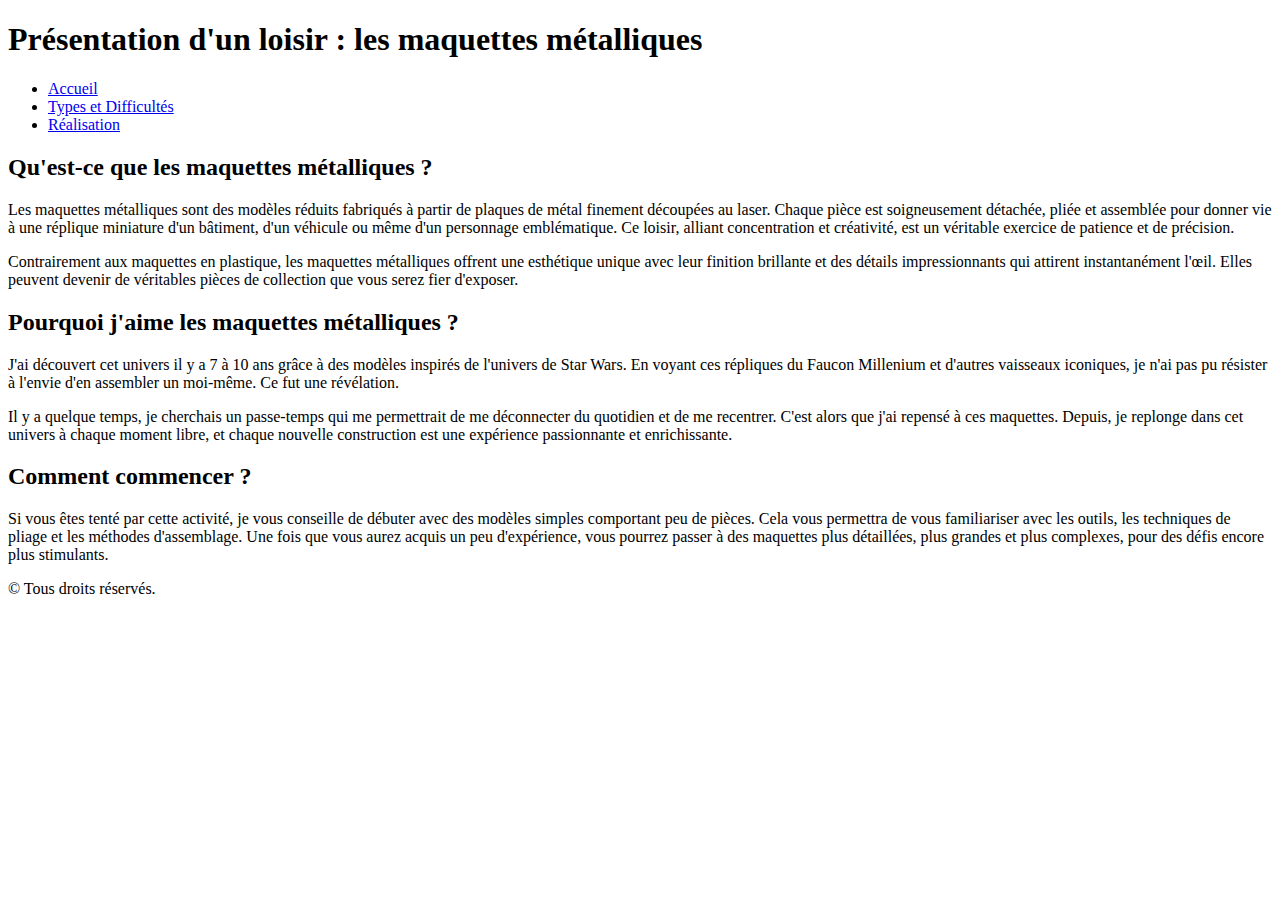
<file: index.html>
<!doctype html>
<html lang="fr">
    <head>
        <meta charset="UTF-8">
        <title>Maquettes Métalliques - Accueil</title>
    </head>
    <body>
        <header>
            <h1>Présentation d'un loisir : les maquettes métalliques</h1>
        </header>

        <nav>
            <ul>
                <li><a href="./index.html">Accueil</a></li>
                <li><a href="./types.html">Types et Difficultés</a></li>
                <li><a href="./realisation.html">Réalisation</a></li>
            </ul>
        </nav>

        <main>
            <article>
                <h2>Qu'est-ce que les maquettes métalliques ?</h2>
                <p>Les maquettes métalliques sont des modèles réduits fabriqués à partir de plaques de métal finement découpées au laser. Chaque pièce est soigneusement détachée, pliée et assemblée pour donner vie à une réplique miniature d'un bâtiment, d'un véhicule ou même d'un personnage emblématique. Ce loisir, alliant concentration et créativité, est un véritable exercice de patience et de précision.</p>
                <p>Contrairement aux maquettes en plastique, les maquettes métalliques offrent une esthétique unique avec leur finition brillante et des détails impressionnants qui attirent instantanément l'œil. Elles peuvent devenir de véritables pièces de collection que vous serez fier d'exposer.</p>
            </article>

            <article>
                <h2>Pourquoi j'aime les maquettes métalliques ?</h2>
                <p>J'ai découvert cet univers il y a 7 à 10 ans grâce à des modèles inspirés de l'univers de Star Wars. En voyant ces répliques du Faucon Millenium et d'autres vaisseaux iconiques, je n'ai pas pu résister à l'envie d'en assembler un moi-même. Ce fut une révélation.</p>
                <p>Il y a quelque temps, je cherchais un passe-temps qui me permettrait de me déconnecter du quotidien et de me recentrer. C'est alors que j'ai repensé à ces maquettes. Depuis, je replonge dans cet univers à chaque moment libre, et chaque nouvelle construction est une expérience passionnante et enrichissante.</p>
            </article>

            <article>
                <h2>Comment commencer ?</h2>
                <p>Si vous êtes tenté par cette activité, je vous conseille de débuter avec des modèles simples comportant peu de pièces. Cela vous permettra de vous familiariser avec les outils, les techniques de pliage et les méthodes d'assemblage. Une fois que vous aurez acquis un peu d'expérience, vous pourrez passer à des maquettes plus détaillées, plus grandes et plus complexes, pour des défis encore plus stimulants.</p>
            </article>
        </main>

        <footer>
            <p>&copy; Tous droits réservés.</p>
        </footer>
    </body>
</html>
</file>
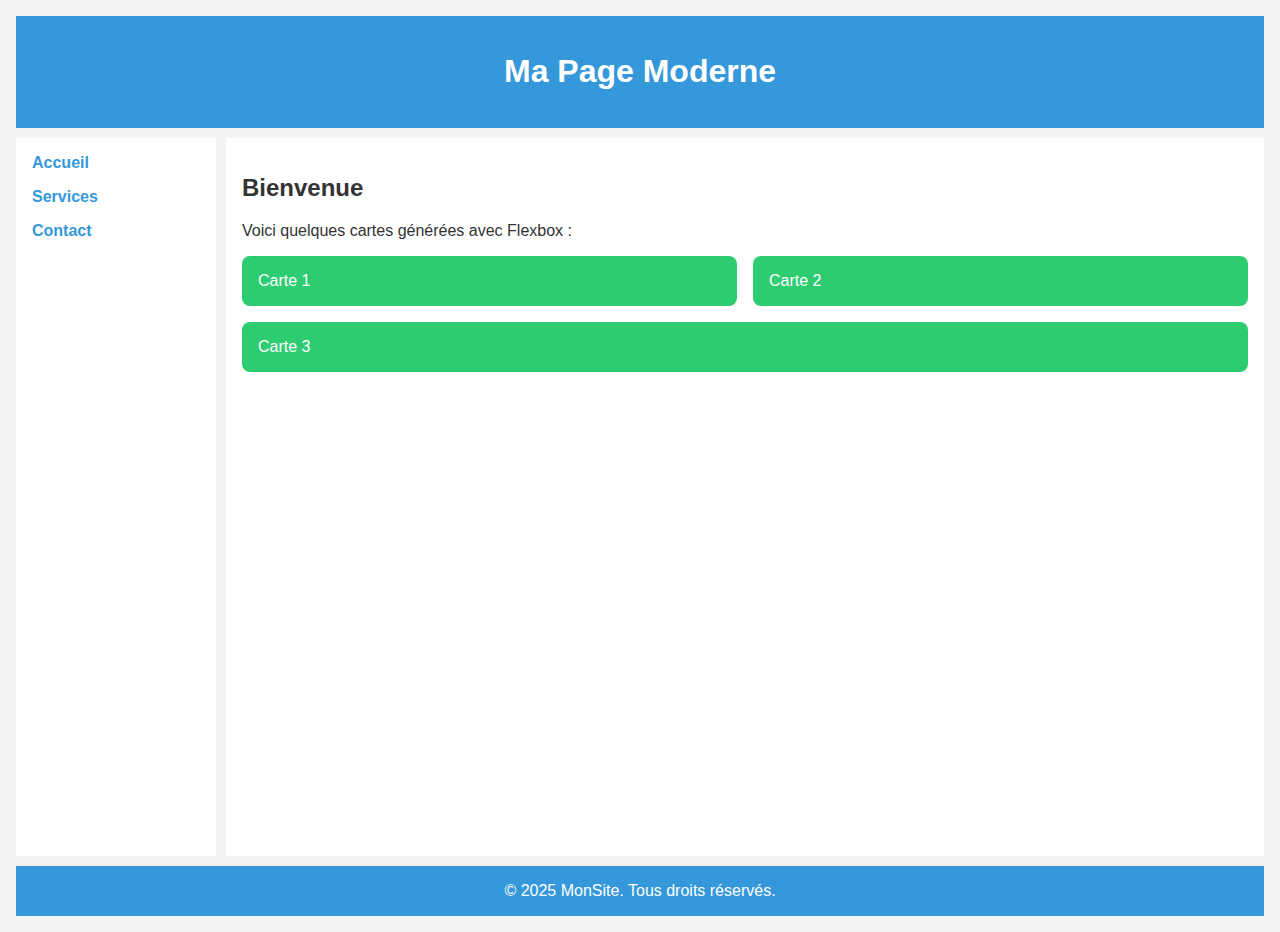
<file: example.html>
<!DOCTYPE html>
<html lang="fr">
  <head>
    <meta charset="UTF-8" />
    <meta name="viewport" content="width=device-width, initial-scale=1.0" />
    <title>Exemple CSS3 Complet</title>
    <link
      rel="stylesheet"
      type="text/css"
      href="./css/example.css"
      media="screen"
      title="style"
    />
  </head>
  <body>
    <div class="container">
      <header>
        <h1>Ma Page Moderne</h1>
      </header>
      <nav>
        <a href="#">Accueil</a>
        <a href="#">Services</a>
        <a href="#">Contact</a>
      </nav>
      <main>
        <h2>Bienvenue</h2>
        <p>Voici quelques cartes générées avec Flexbox :</p>
        <div class="cards">
          <div class="card">Carte 1</div>
          <div class="card">Carte 2</div>
          <div class="card">Carte 3</div>
        </div>
      </main>
      <footer>&copy; 2025 MonSite. Tous droits réservés.</footer>
    </div>
  </body>
</html>
</file>
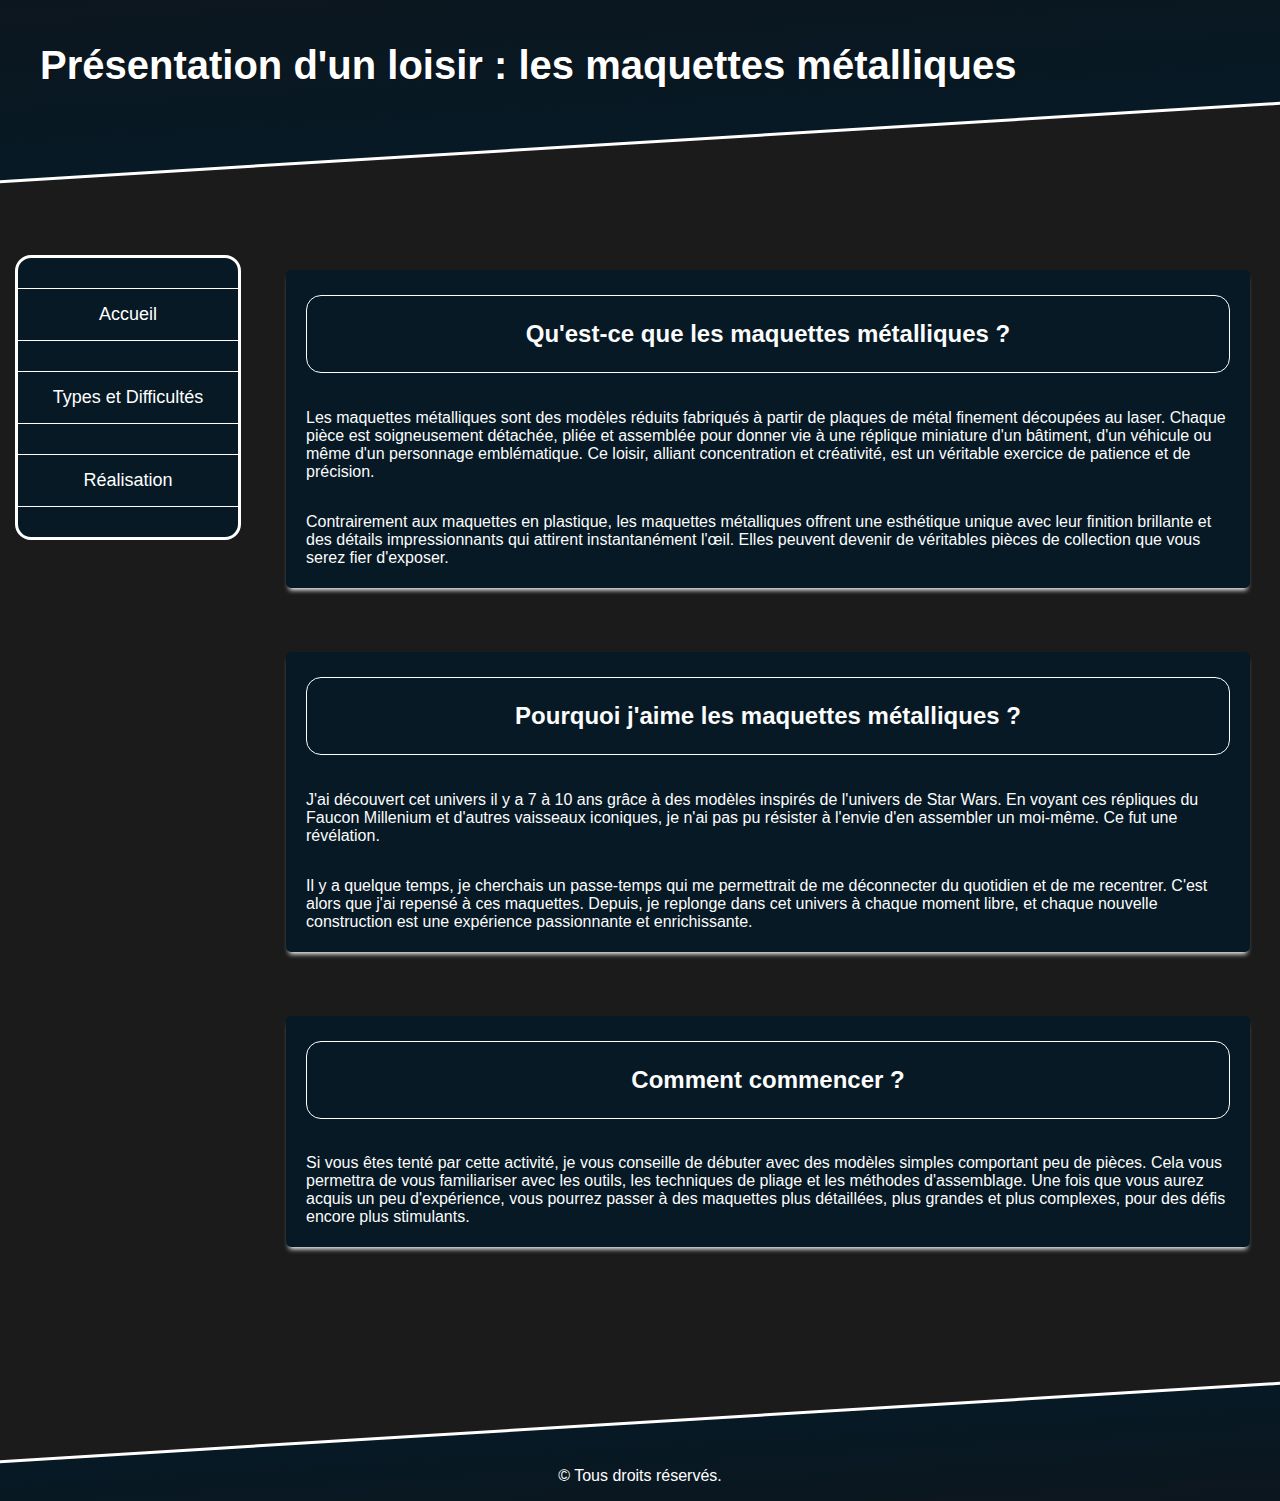
<file: index2.html>
<!doctype html>
<html lang="fr">
    <head>
        <meta charset="UTF-8">
        <title>Maquettes Métalliques - Accueil</title>
        <link rel="stylesheet" type="text/css" href="./css/style.css" media="screen" title="style">
        <link rel="stylesheet" type="text/css" href="./css/print.css" media="print">
    </head>
    <body>
        <header class="header">
            <h1>Présentation d'un loisir : les maquettes métalliques</h1>
        </header>

        <nav class="nav">
            <ul>
                <li><a href="./index2.html">Accueil</a></li>
                <li><a href="./types2.html">Types et Difficultés</a></li>
                <li><a href="./realisation2.html">Réalisation</a></li>
            </ul>
        </nav>

        <main class="main">
            <article class="card">
                <h2 class="card-title">Qu'est-ce que les maquettes métalliques ?</h2>
                <p>Les maquettes métalliques sont des modèles réduits fabriqués à partir de plaques de métal finement découpées au laser. Chaque pièce est soigneusement détachée, pliée et assemblée pour donner vie à une réplique miniature d'un bâtiment, d'un véhicule ou même d'un personnage emblématique. Ce loisir, alliant concentration et créativité, est un véritable exercice de patience et de précision.</p>
                <p>Contrairement aux maquettes en plastique, les maquettes métalliques offrent une esthétique unique avec leur finition brillante et des détails impressionnants qui attirent instantanément l'œil. Elles peuvent devenir de véritables pièces de collection que vous serez fier d'exposer.</p>
            </article>

            <article class="card">
                <h2 class="card-title">Pourquoi j'aime les maquettes métalliques ?</h2>
                <p>J'ai découvert cet univers il y a 7 à 10 ans grâce à des modèles inspirés de l'univers de Star Wars. En voyant ces répliques du Faucon Millenium et d'autres vaisseaux iconiques, je n'ai pas pu résister à l'envie d'en assembler un moi-même. Ce fut une révélation.</p>
                <p>Il y a quelque temps, je cherchais un passe-temps qui me permettrait de me déconnecter du quotidien et de me recentrer. C'est alors que j'ai repensé à ces maquettes. Depuis, je replonge dans cet univers à chaque moment libre, et chaque nouvelle construction est une expérience passionnante et enrichissante.</p>
            </article>

            <article class="card">
                <h2 class="card-title">Comment commencer ?</h2>
                <p>Si vous êtes tenté par cette activité, je vous conseille de débuter avec des modèles simples comportant peu de pièces. Cela vous permettra de vous familiariser avec les outils, les techniques de pliage et les méthodes d'assemblage. Une fois que vous aurez acquis un peu d'expérience, vous pourrez passer à des maquettes plus détaillées, plus grandes et plus complexes, pour des défis encore plus stimulants.</p>
            </article>
        </main>

        <footer class="footer">
            <p>&copy; Tous droits réservés.</p>
        </footer>
    </body>
</html>
</file>
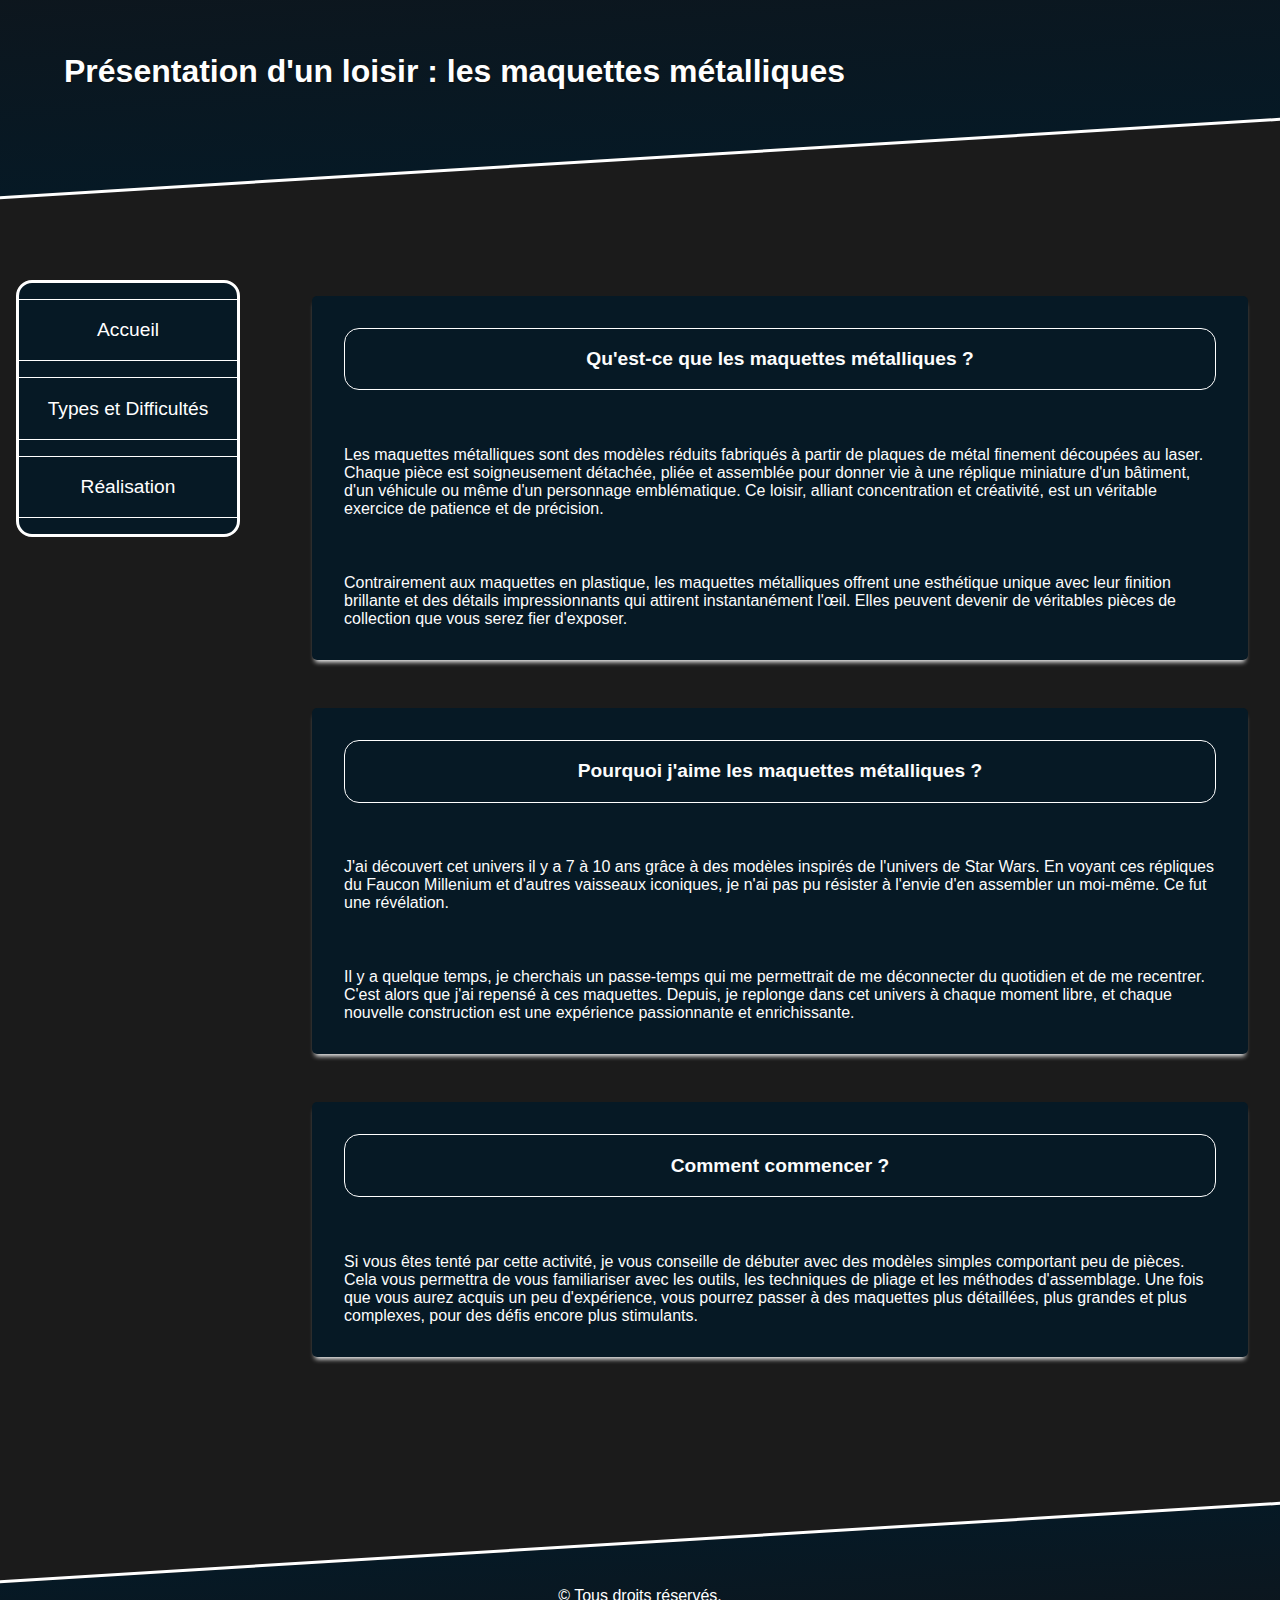
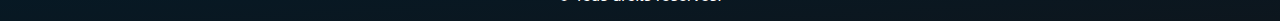
<file: index3.html>
<!doctype html>
<html lang="fr">
    <head>
        <meta charset="UTF-8">
        <title>Maquettes Métalliques - Accueil</title>
        <link rel="stylesheet" type="text/css" href="./css/style2.css" media="screen" title="style">
        <link rel="stylesheet" type="text/css" href="./css/print.css" media="print">
    </head>
    <body>
        <header class="header">
            <h1>Présentation d'un loisir : les maquettes métalliques</h1>
        </header>

        <nav class="nav">
            <ul>
                <li><a href="./index3.html">Accueil</a></li>
                <li><a href="./types3.html">Types et Difficultés</a></li>
                <li><a href="./realisation3.html">Réalisation</a></li>
            </ul>
        </nav>

        <main class="main">
            <article class="card">
                <h2 class="card-title">Qu'est-ce que les maquettes métalliques ?</h2>
                <p>Les maquettes métalliques sont des modèles réduits fabriqués à partir de plaques de métal finement découpées au laser. Chaque pièce est soigneusement détachée, pliée et assemblée pour donner vie à une réplique miniature d'un bâtiment, d'un véhicule ou même d'un personnage emblématique. Ce loisir, alliant concentration et créativité, est un véritable exercice de patience et de précision.</p>
                <p>Contrairement aux maquettes en plastique, les maquettes métalliques offrent une esthétique unique avec leur finition brillante et des détails impressionnants qui attirent instantanément l'œil. Elles peuvent devenir de véritables pièces de collection que vous serez fier d'exposer.</p>
            </article>

            <article class="card">
                <h2 class="card-title">Pourquoi j'aime les maquettes métalliques ?</h2>
                <p>J'ai découvert cet univers il y a 7 à 10 ans grâce à des modèles inspirés de l'univers de Star Wars. En voyant ces répliques du Faucon Millenium et d'autres vaisseaux iconiques, je n'ai pas pu résister à l'envie d'en assembler un moi-même. Ce fut une révélation.</p>
                <p>Il y a quelque temps, je cherchais un passe-temps qui me permettrait de me déconnecter du quotidien et de me recentrer. C'est alors que j'ai repensé à ces maquettes. Depuis, je replonge dans cet univers à chaque moment libre, et chaque nouvelle construction est une expérience passionnante et enrichissante.</p>
            </article>

            <article class="card">
                <h2 class="card-title">Comment commencer ?</h2>
                <p>Si vous êtes tenté par cette activité, je vous conseille de débuter avec des modèles simples comportant peu de pièces. Cela vous permettra de vous familiariser avec les outils, les techniques de pliage et les méthodes d'assemblage. Une fois que vous aurez acquis un peu d'expérience, vous pourrez passer à des maquettes plus détaillées, plus grandes et plus complexes, pour des défis encore plus stimulants.</p>
            </article>
        </main>

        <footer class="footer">
            <p>&copy; Tous droits réservés.</p>
        </footer>
    </body>
</html>
</file>
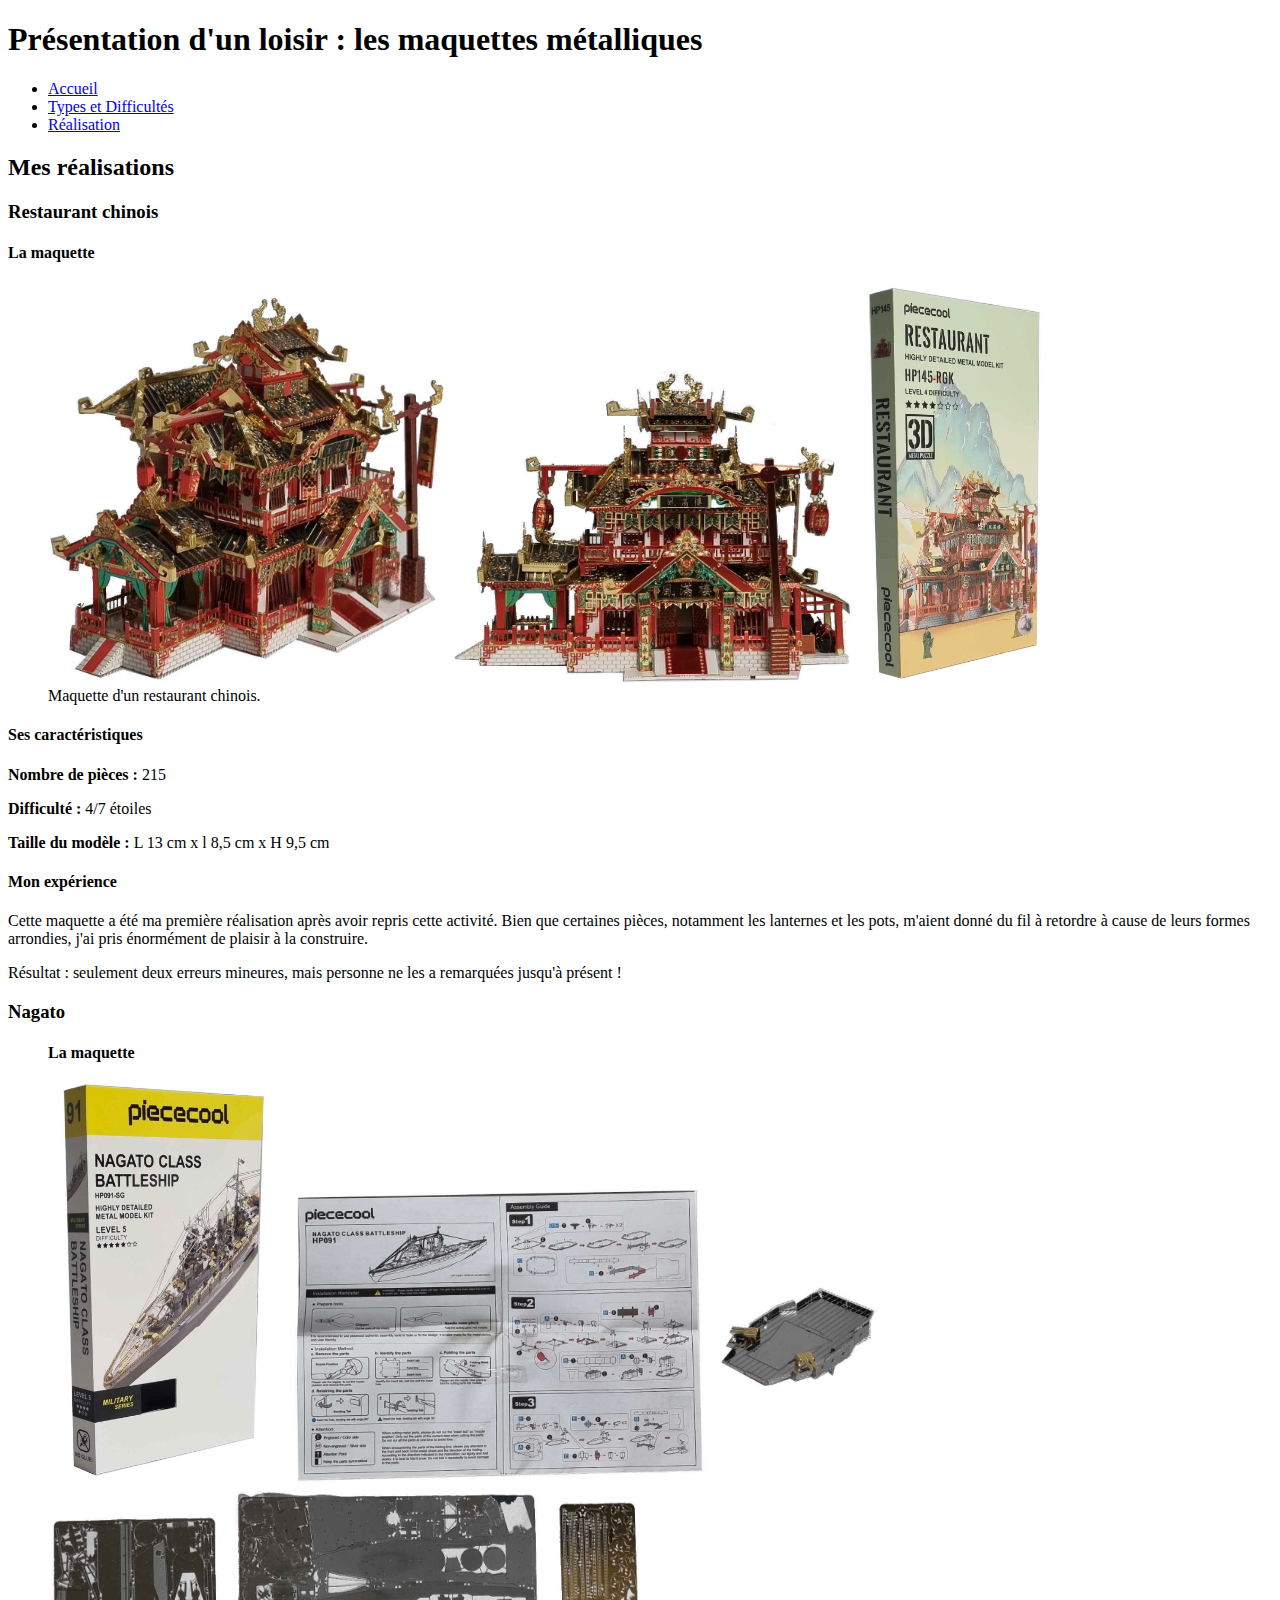
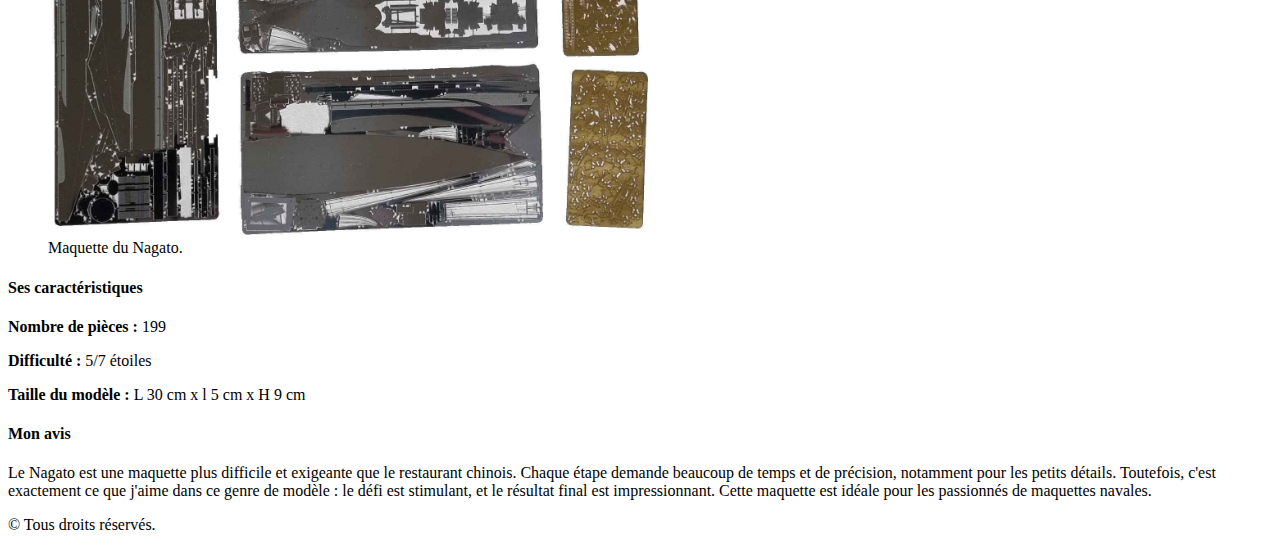
<file: realisation.html>
<!doctype html>
<html lang="fr">
    <head>
        <meta charset="UTF-8">
        <title>Maquettes Métalliques - Réalisation</title>
    </head>
    <body>
        <header>
            <h1>Présentation d'un loisir : les maquettes métalliques</h1>
        </header>

        <nav>
            <ul>
                <li><a href="./index.html">Accueil</a></li>
                <li><a href="./types.html">Types et Difficultés</a></li>
                <li><a href="./realisation.html">Réalisation</a></li>
            </ul>
        </nav>

        <article>
            <header>
                <h2>Mes réalisations</h2>
            </header>

            <article>
                <h3>Restaurant chinois</h3>
                <section>
                    <h4>La maquette</h4>
                    <figure>
                        <img width="400" src="./img/restaurant-chinois.jpg" alt="Maquette de bâtiment chinois extérieur">
                        <img width="400" src="./img/restaurant-chinois-devant.jpg" alt="Maquette de bâtiment chinois devanture">
                        <img height="400" src="./img/restaurant-chinois-boite.jpg" alt="Boîte de la maquette de bâtiment chinois">
                        <figcaption>Maquette d'un restaurant chinois.</figcaption>
                    </figure>
                </section>
                <section>
                    <h4>Ses caractéristiques</h4>
                    <p><strong>Nombre de pièces :</strong> 215</p>
                    <p><strong>Difficulté :</strong> 4/7 étoiles</p>
                    <p><strong>Taille du modèle :</strong> L 13 cm x l 8,5 cm x H 9,5 cm</p>
                </section>
                <section>
                    <h4>Mon expérience</h4>
                    <p>Cette maquette a été ma première réalisation après avoir repris cette activité. Bien que certaines pièces, notamment les lanternes et les pots, m'aient donné du fil à retordre à cause de leurs formes arrondies, j'ai pris énormément de plaisir à la construire.</p>
                    <p>Résultat : seulement deux erreurs mineures, mais personne ne les a remarquées jusqu'à présent !</p>
                </section>
            </article>

            <article>
                <h3>Nagato</h3>
                <section>
                    <figure>
                        <h4>La maquette</h4>
                        <img height="400" src="./img/nagato-boite.jpg" alt="Boîte de la maquette de bateau de guerre">
                        <img width="600" src="./img/nagato-etat.jpg" alt="Notice de la maquette de bateau de guerre et état actuel">
                        <img width="600" src="./img/nagato.jpg" alt="Avancement actuel de la maquette de bateau de guerre">
                        <figcaption>Maquette du Nagato.</figcaption>
                    </figure>
                </section>
                <section>
                    <h4>Ses caractéristiques</h4>
                    <p><strong>Nombre de pièces :</strong> 199</p>
                    <p><strong>Difficulté :</strong> 5/7 étoiles</p>
                    <p><strong>Taille du modèle :</strong> L 30 cm x l 5 cm x H 9 cm</p>
                </section>
                <section>
                    <h4>Mon avis</h4>
                    <p>Le Nagato est une maquette plus difficile et exigeante que le restaurant chinois. Chaque étape demande beaucoup de temps et de précision, notamment pour les petits détails. Toutefois, c'est exactement ce que j'aime dans ce genre de modèle : le défi est stimulant, et le résultat final est impressionnant. Cette maquette est idéale pour les passionnés de maquettes navales.</p>
                </section>
            </article>
        </article>

        <footer>
            <p>&copy; Tous droits réservés.</p>
        </footer>
    </body>
</html>
</file>
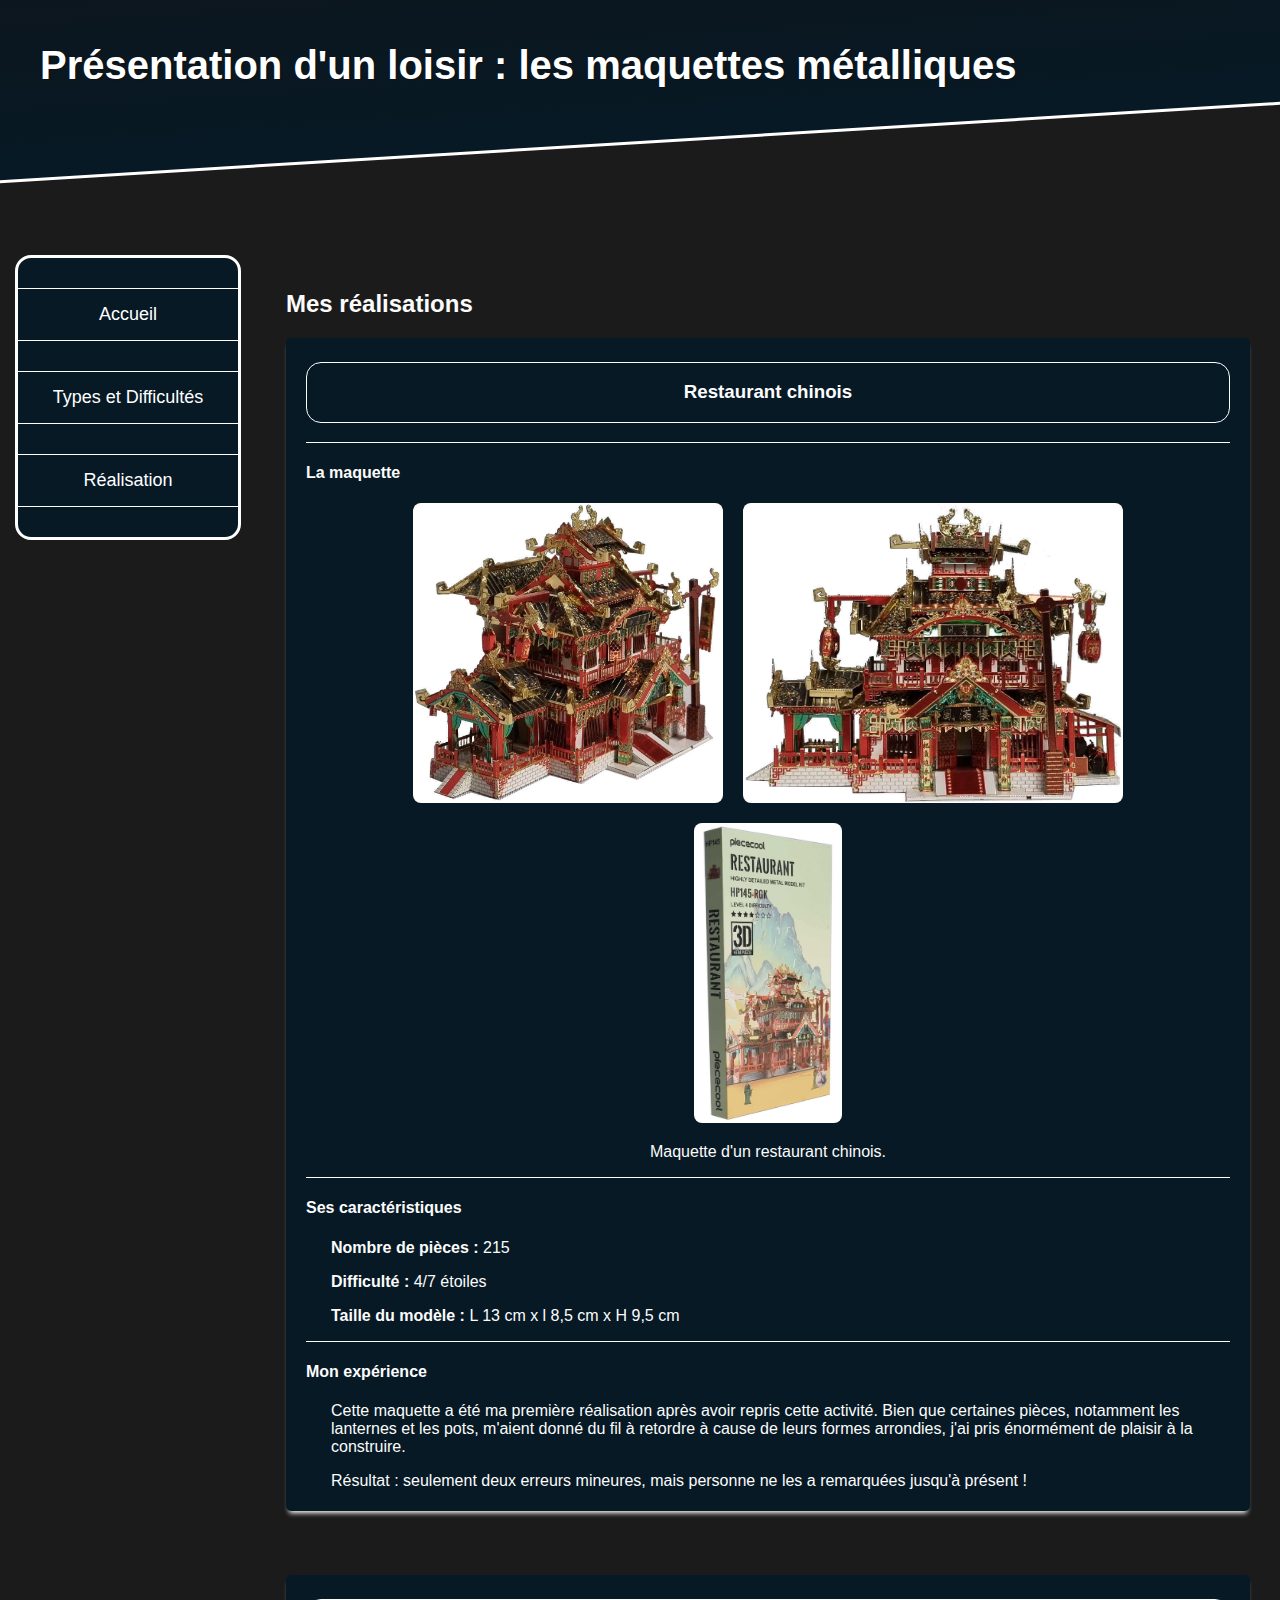
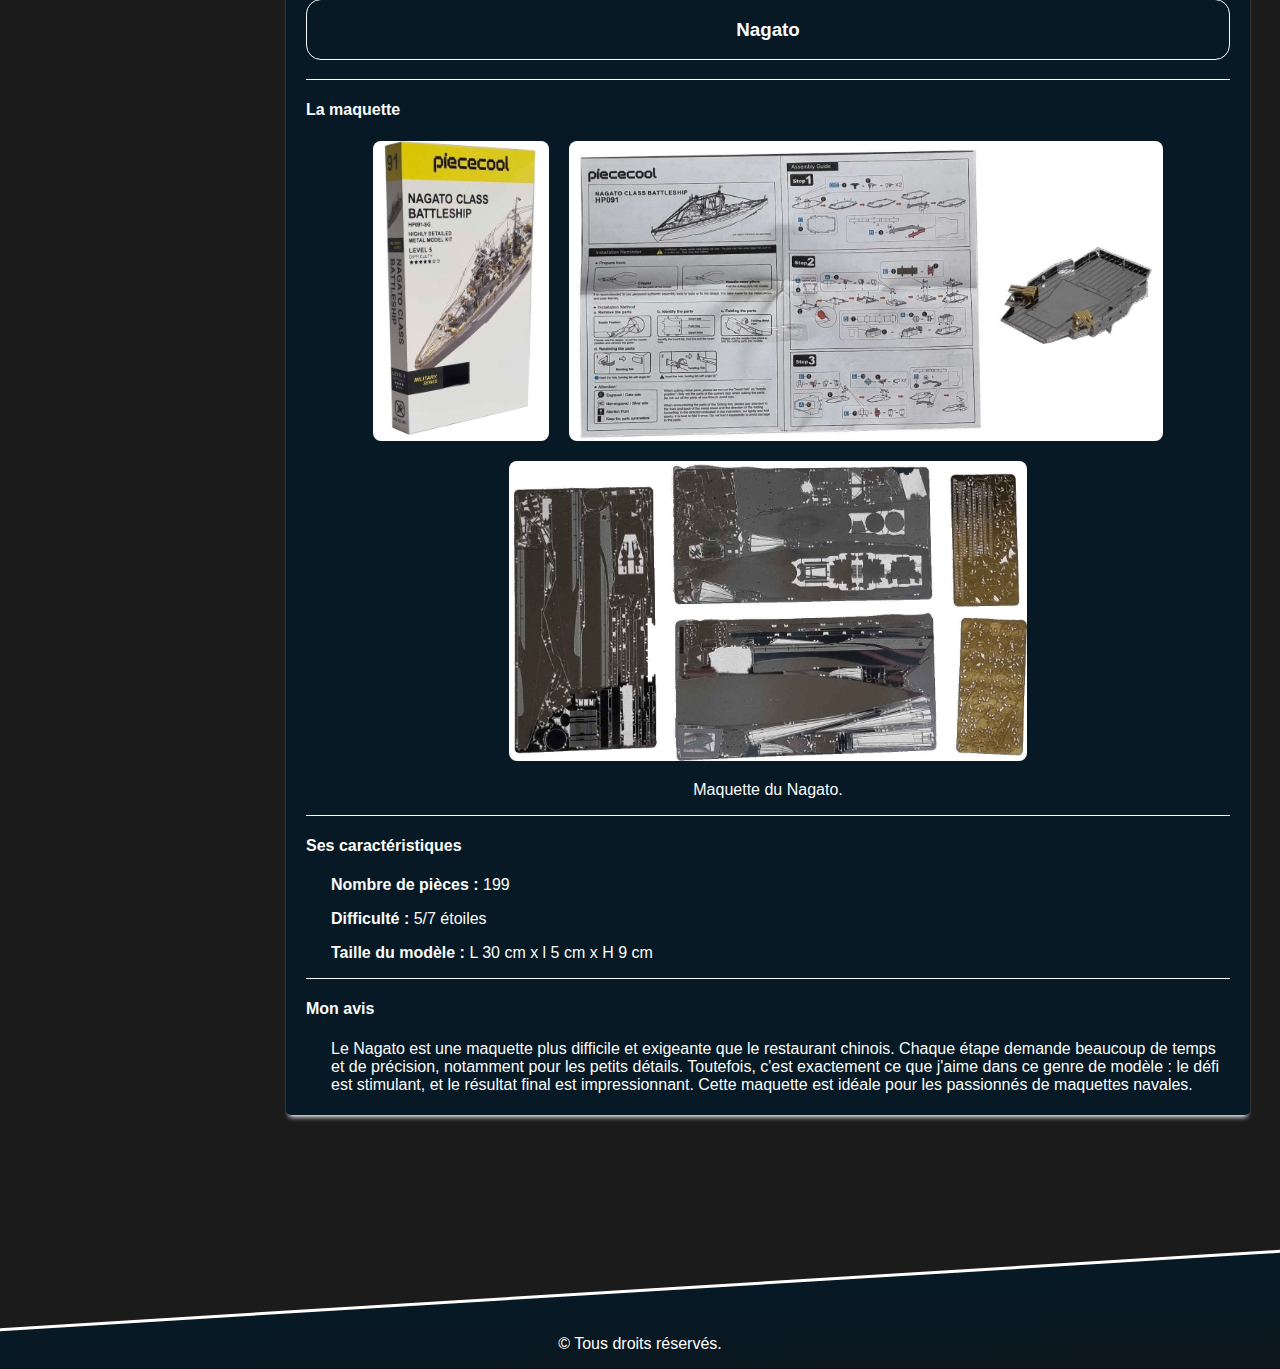
<file: realisation2.html>
<!doctype html>
<html lang="fr">
    <head>
        <meta charset="UTF-8">
        <title>Maquettes Métalliques - Réalisation</title>
        <link rel="stylesheet" type="text/css" href="./css/style.css" media="screen" title="style">
        <link rel="stylesheet" type="text/css" href="./css/print.css" media="print">
    </head>
    <body>
        <header class="header">
            <h1>Présentation d'un loisir : les maquettes métalliques</h1>
        </header>

        <nav class="nav">
            <ul>
                <li><a href="./index2.html">Accueil</a></li>
                <li><a href="./types2.html">Types et Difficultés</a></li>
                <li><a href="./realisation2.html">Réalisation</a></li>
            </ul>
        </nav>

        <article class="main">
            <header>
                <h2>Mes réalisations</h2>
            </header>

            <article class="card">
                <h3 class="card-title">Restaurant chinois</h3>
                <section class="card-section">
                    <h4>La maquette</h4>
                    <figure>
                        <img width="400" src="./img/restaurant-chinois.jpg" alt="Maquette de bâtiment chinois extérieur">
                        <img width="400" src="./img/restaurant-chinois-devant.jpg" alt="Maquette de bâtiment chinois devanture">
                        <img height="400" src="./img/restaurant-chinois-boite.jpg" alt="Boîte de la maquette de bâtiment chinois">
                        <figcaption>Maquette d'un restaurant chinois.</figcaption>
                    </figure>
                </section>
                <section class="card-section">
                    <h4>Ses caractéristiques</h4>
                    <p><strong>Nombre de pièces :</strong> 215</p>
                    <p><strong>Difficulté :</strong> 4/7 étoiles</p>
                    <p><strong>Taille du modèle :</strong> L 13 cm x l 8,5 cm x H 9,5 cm</p>
                </section>
                <section class="card-section">
                    <h4>Mon expérience</h4>
                    <p>Cette maquette a été ma première réalisation après avoir repris cette activité. Bien que certaines pièces, notamment les lanternes et les pots, m'aient donné du fil à retordre à cause de leurs formes arrondies, j'ai pris énormément de plaisir à la construire.</p>
                    <p>Résultat : seulement deux erreurs mineures, mais personne ne les a remarquées jusqu'à présent !</p>
                </section>
            </article>

            <article class="card">
                <h3 class="card-title">Nagato</h3>
                <section class="card-section">
                    <h4>La maquette</h4>
                    <figure>
                        <img height="400" src="./img/nagato-boite.jpg" alt="Boîte de la maquette de bateau de guerre">
                        <img width="600" src="./img/nagato-etat.jpg" alt="Notice de la maquette de bateau de guerre et état actuel">
                        <img width="600" src="./img/nagato.jpg" alt="Avancement actuel de la maquette de bateau de guerre">
                        <figcaption>Maquette du Nagato.</figcaption>
                    </figure>
                </section>
                <section class="card-section">
                    <h4>Ses caractéristiques</h4>
                    <p><strong>Nombre de pièces :</strong> 199</p>
                    <p><strong>Difficulté :</strong> 5/7 étoiles</p>
                    <p><strong>Taille du modèle :</strong> L 30 cm x l 5 cm x H 9 cm</p>
                </section>
                <section class="card-section">
                    <h4>Mon avis</h4>
                    <p>Le Nagato est une maquette plus difficile et exigeante que le restaurant chinois. Chaque étape demande beaucoup de temps et de précision, notamment pour les petits détails. Toutefois, c'est exactement ce que j'aime dans ce genre de modèle : le défi est stimulant, et le résultat final est impressionnant. Cette maquette est idéale pour les passionnés de maquettes navales.</p>
                </section>
            </article>
        </article>

        <footer class="footer">
            <p>&copy; Tous droits réservés.</p>
        </footer>
    </body>
</html>
</file>
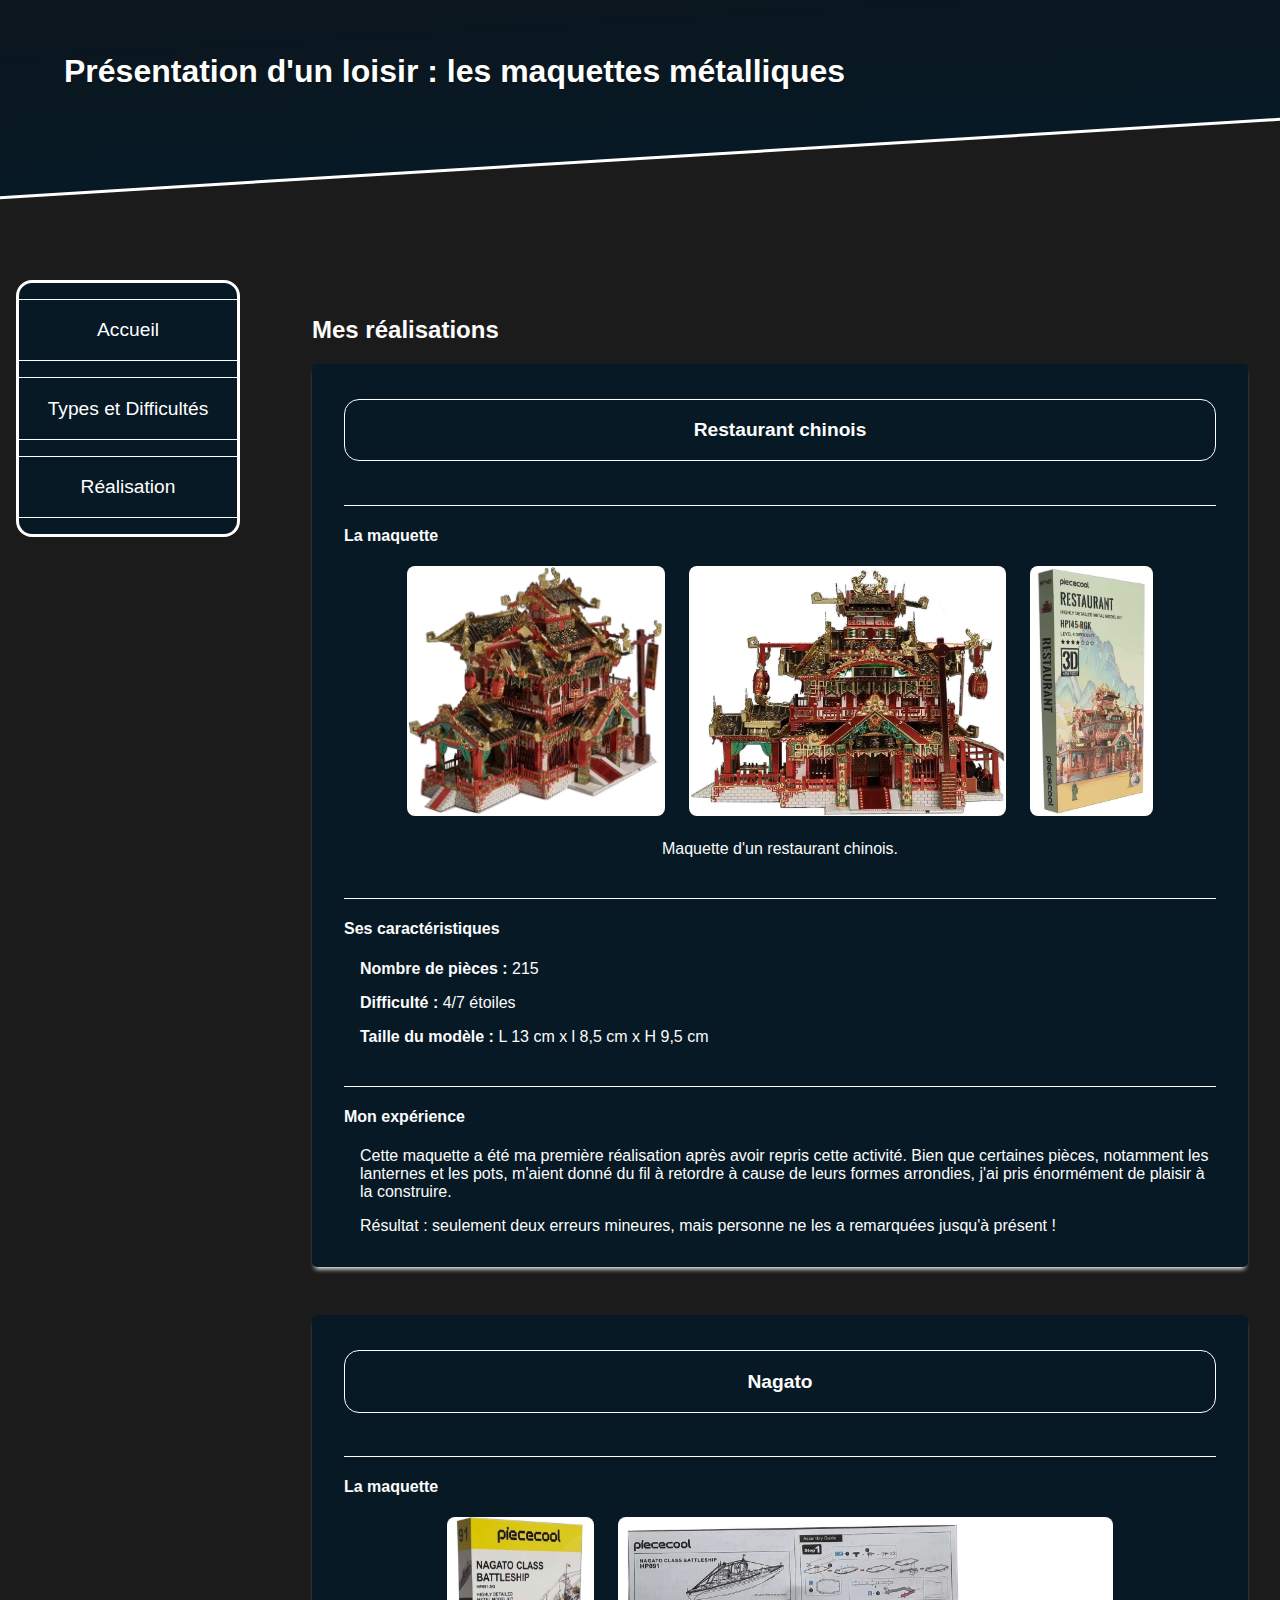
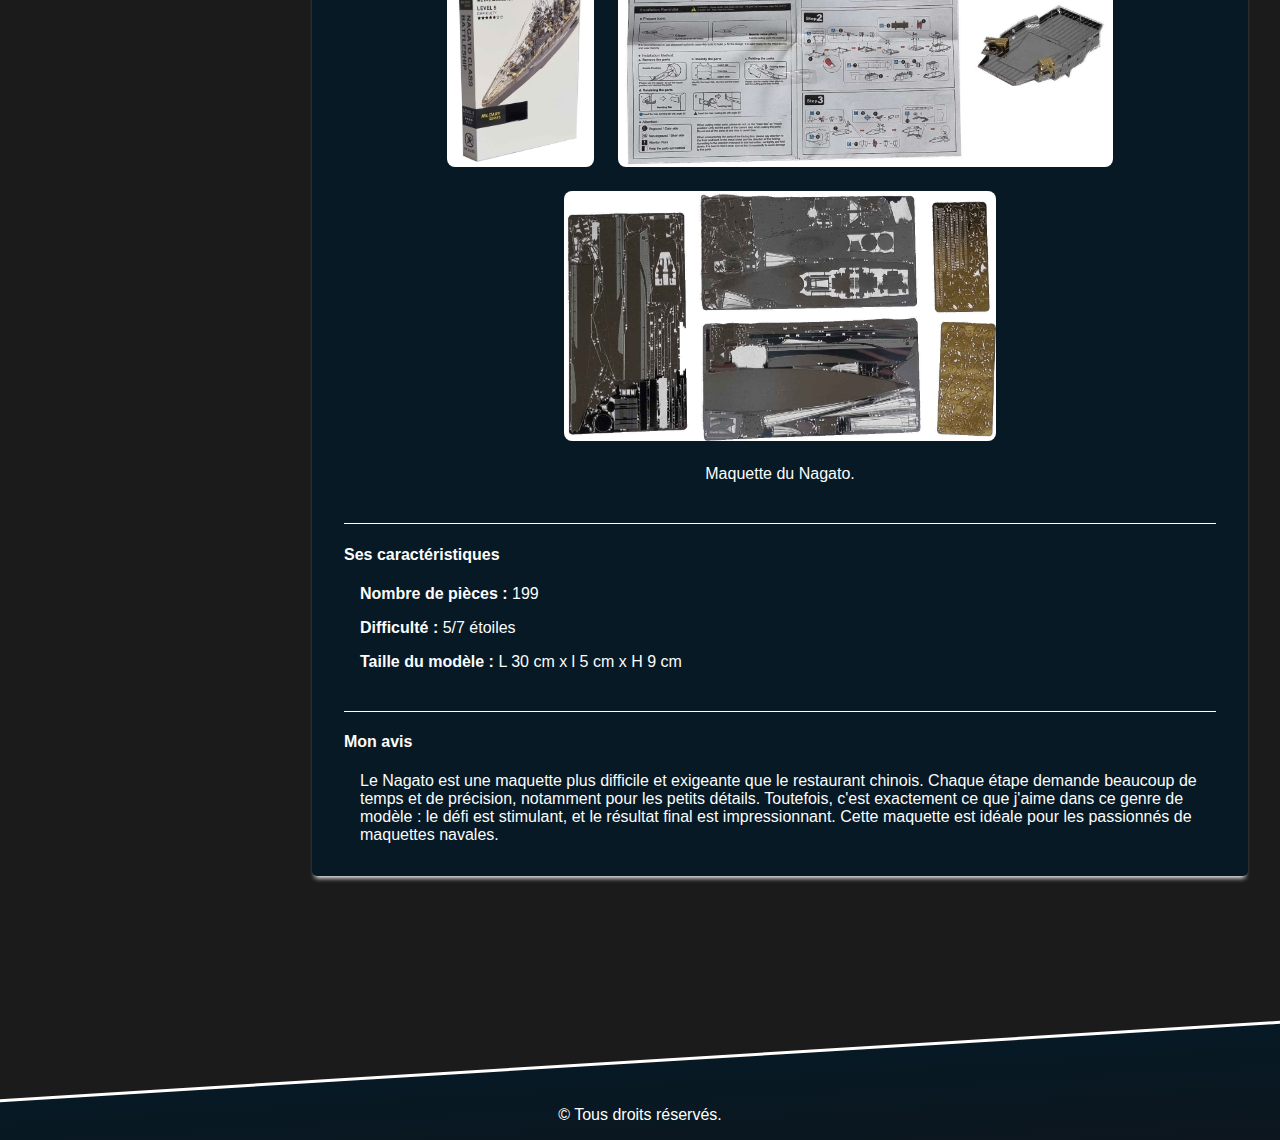
<file: realisation3.html>
<!doctype html>
<html lang="fr">
    <head>
        <meta charset="UTF-8">
        <title>Maquettes Métalliques - Réalisation</title>
        <link rel="stylesheet" type="text/css" href="./css/style2.css" media="screen" title="style">
        <link rel="stylesheet" type="text/css" href="./css/print.css" media="print">
    </head>
    <body>
        <header class="header">
            <h1>Présentation d'un loisir : les maquettes métalliques</h1>
        </header>

        <nav class="nav">
            <ul>
                <li><a href="./index3.html">Accueil</a></li>
                <li><a href="./types3.html">Types et Difficultés</a></li>
                <li><a href="./realisation3.html">Réalisation</a></li>
            </ul>
        </nav>

        <article class="main">
            <header>
                <h2>Mes réalisations</h2>
            </header>

            <article class="card">
                <h3 class="card-title">Restaurant chinois</h3>
                <section class="card-section">
                    <h4>La maquette</h4>
                    <figure>
                        <img width="400" src="./img/restaurant-chinois.jpg" alt="Maquette de bâtiment chinois extérieur">
                        <img width="400" src="./img/restaurant-chinois-devant.jpg" alt="Maquette de bâtiment chinois devanture">
                        <img height="400" src="./img/restaurant-chinois-boite.jpg" alt="Boîte de la maquette de bâtiment chinois">
                        <figcaption>Maquette d'un restaurant chinois.</figcaption>
                    </figure>
                </section>
                <section class="card-section">
                    <h4>Ses caractéristiques</h4>
                    <p><strong>Nombre de pièces :</strong> 215</p>
                    <p><strong>Difficulté :</strong> 4/7 étoiles</p>
                    <p><strong>Taille du modèle :</strong> L 13 cm x l 8,5 cm x H 9,5 cm</p>
                </section>
                <section class="card-section">
                    <h4>Mon expérience</h4>
                    <p>Cette maquette a été ma première réalisation après avoir repris cette activité. Bien que certaines pièces, notamment les lanternes et les pots, m'aient donné du fil à retordre à cause de leurs formes arrondies, j'ai pris énormément de plaisir à la construire.</p>
                    <p>Résultat : seulement deux erreurs mineures, mais personne ne les a remarquées jusqu'à présent !</p>
                </section>
            </article>

            <article class="card">
                <h3 class="card-title">Nagato</h3>
                <section class="card-section">
                    <h4>La maquette</h4>
                    <figure>
                        <img height="400" src="./img/nagato-boite.jpg" alt="Boîte de la maquette de bateau de guerre">
                        <img width="600" src="./img/nagato-etat.jpg" alt="Notice de la maquette de bateau de guerre et état actuel">
                        <img width="600" src="./img/nagato.jpg" alt="Avancement actuel de la maquette de bateau de guerre">
                        <figcaption>Maquette du Nagato.</figcaption>
                    </figure>
                </section>
                <section class="card-section">
                    <h4>Ses caractéristiques</h4>
                    <p><strong>Nombre de pièces :</strong> 199</p>
                    <p><strong>Difficulté :</strong> 5/7 étoiles</p>
                    <p><strong>Taille du modèle :</strong> L 30 cm x l 5 cm x H 9 cm</p>
                </section>
                <section class="card-section">
                    <h4>Mon avis</h4>
                    <p>Le Nagato est une maquette plus difficile et exigeante que le restaurant chinois. Chaque étape demande beaucoup de temps et de précision, notamment pour les petits détails. Toutefois, c'est exactement ce que j'aime dans ce genre de modèle : le défi est stimulant, et le résultat final est impressionnant. Cette maquette est idéale pour les passionnés de maquettes navales.</p>
                </section>
            </article>
        </article>

        <footer class="footer">
            <p>&copy; Tous droits réservés.</p>
        </footer>
    </body>
</html>
</file>
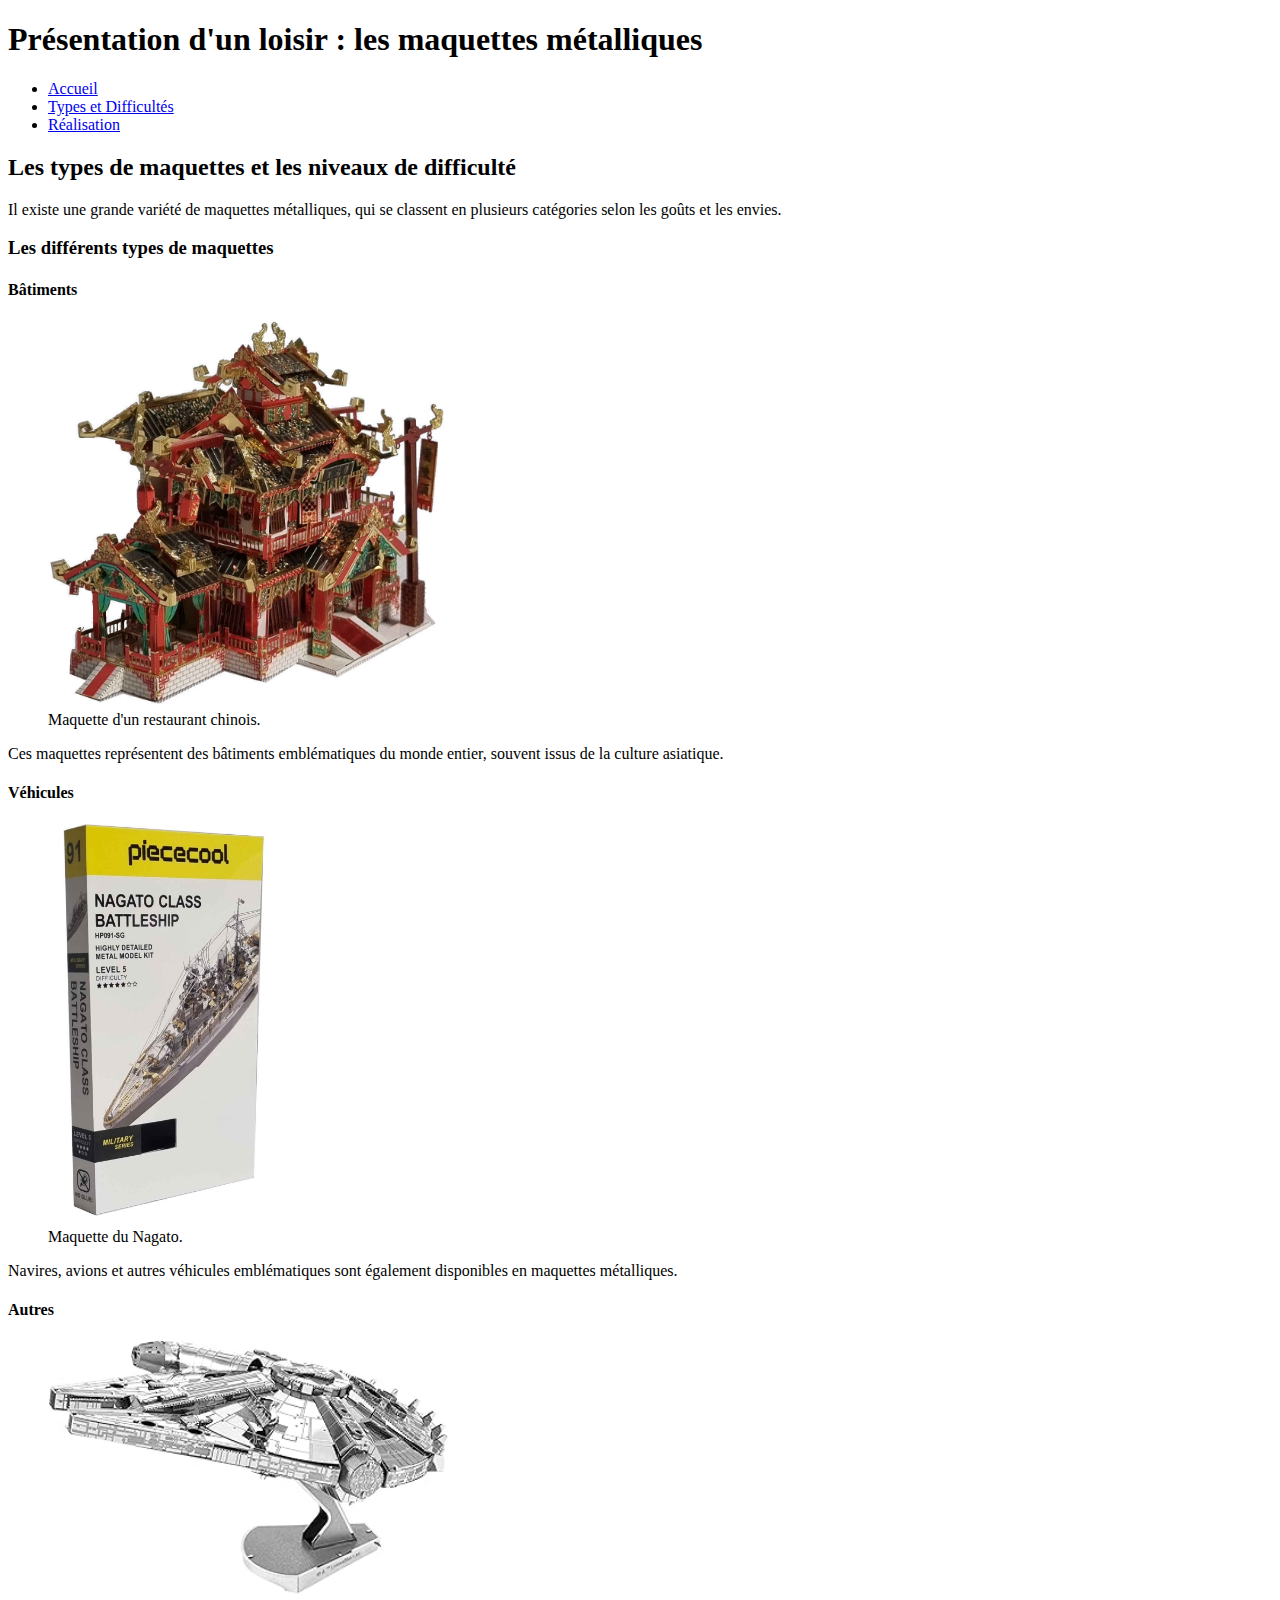
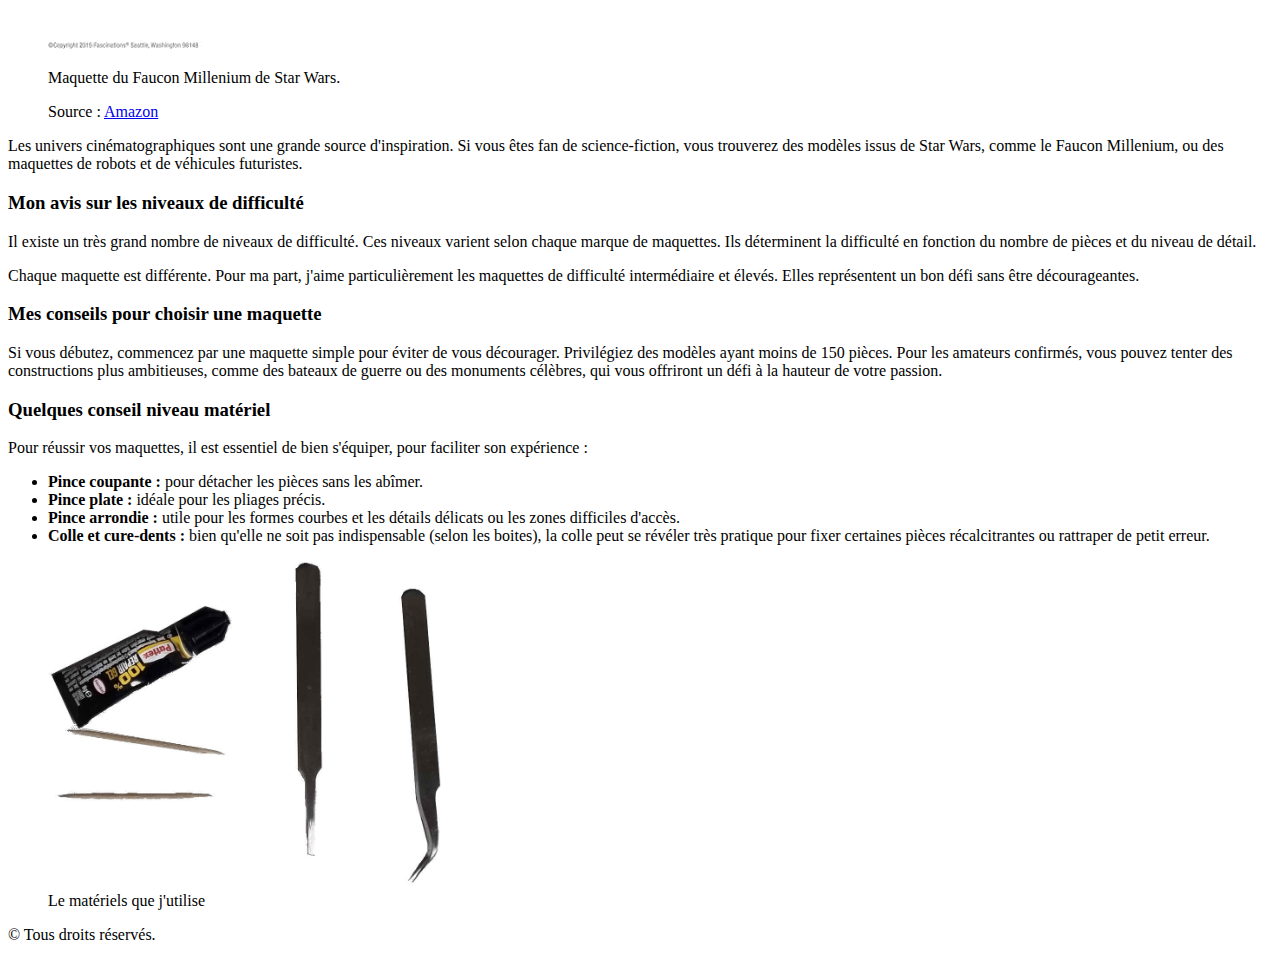
<file: types.html>
<!doctype html>
<html lang="fr">
    <head>
        <meta charset="UTF-8">
        <title>Maquettes Métalliques - Types et Difficultés</title>
    </head>
    <body>
        <header>
            <h1>Présentation d'un loisir : les maquettes métalliques</h1>
        </header>

        <nav>
            <ul>
                <li><a href="./index.html">Accueil</a></li>
                <li><a href="./types.html">Types et Difficultés</a></li>
                <li><a href="./realisation.html">Réalisation</a></li>
            </ul>
        </nav>

        <article>
            <header>
                <h2>Les types de maquettes et les niveaux de difficulté</h2>
                <p>Il existe une grande variété de maquettes métalliques, qui se classent en plusieurs catégories selon les goûts et les envies.</p>
            </header>

            <article>
                <h3>Les différents types de maquettes</h3>
                <section>
                    <h4>Bâtiments</h4>
                    <figure>
                        <img width="400" src="./img/restaurant-chinois.jpg" alt="Maquette de bâtiment chinois">
                        <figcaption>Maquette d'un restaurant chinois.</figcaption>
                    </figure>
                    <p>Ces maquettes représentent des bâtiments emblématiques du monde entier, souvent issus de la culture asiatique.</p>
                </section>
                <section>
                    <h4>Véhicules</h4>
                    <figure>
                        <img height="400" src="./img/nagato-boite.jpg" alt="Maquette de bateau de guerre">
                        <figcaption>Maquette du Nagato.</figcaption>
                    </figure>
                    <p>Navires, avions et autres véhicules emblématiques sont également disponibles en maquettes métalliques.</p>
                </section>
                <section>
                    <h4>Autres</h4>
                    <figure>
                        <img width="400" src="./img/faucon.jpg" alt="Maquette du Faucon Millenium.">
                        <figcaption>
                            <p>Maquette du Faucon Millenium de Star Wars.</p>
                            <p>Source : <a href="https://amzn.eu/d/eUO0jQs">Amazon</a></p>
                        </figcaption>
                    </figure>
                    <p>Les univers cinématographiques sont une grande source d'inspiration. Si vous êtes fan de science-fiction, vous trouverez des modèles issus de Star Wars, comme le Faucon Millenium, ou des maquettes de robots et de véhicules futuristes.</p>
                </section>
            </article>

            <article>
                <h3>Mon avis sur les niveaux de difficulté</h3>
                <p>Il existe un très grand nombre de niveaux de difficulté. Ces niveaux varient selon chaque marque de maquettes. Ils déterminent la difficulté en fonction du nombre de pièces et du niveau de détail.</p>
                <p>Chaque maquette est différente. Pour ma part, j'aime particulièrement les maquettes de difficulté intermédiaire et élevés. Elles représentent un bon défi sans être décourageantes.</p>
            </article>

            
            <article>
                <h3>Mes conseils pour choisir une maquette</h3>
                <p>Si vous débutez, commencez par une maquette simple pour éviter de vous décourager. Privilégiez des modèles ayant moins de 150 pièces. Pour les amateurs confirmés, vous pouvez tenter des constructions plus ambitieuses, comme des bateaux de guerre ou des monuments célèbres, qui vous offriront un défi à la hauteur de votre passion.</p>
            </article>

            <article>
                <h3>Quelques conseil niveau matériel</h3>
                <p>Pour réussir vos maquettes, il est essentiel de bien s'équiper, pour faciliter son expérience :</p>
                <ul>
                    <li><strong>Pince coupante :</strong> pour détacher les pièces sans les abîmer.</li>
                    <li><strong>Pince plate :</strong> idéale pour les pliages précis.</li>
                    <li><strong>Pince arrondie :</strong> utile pour les formes courbes et les détails délicats ou les zones difficiles d'accès.</li>
                    <li><strong>Colle et cure-dents :</strong> bien qu'elle ne soit pas indispensable (selon les boites), la colle peut se révéler très pratique pour fixer certaines pièces récalcitrantes ou rattraper de petit erreur.</li>
                </ul>
                <figure>
                    <img width="400" src="./img/materiel.jpg" alt="Pinces et outils.">
                    <figcaption>Le matériels que j'utilise</figcaption>
                </figure>
            </article>
        </article>

        <footer>
            <p>&copy; Tous droits réservés.</p>
        </footer>
    </body>
</html>
</file>
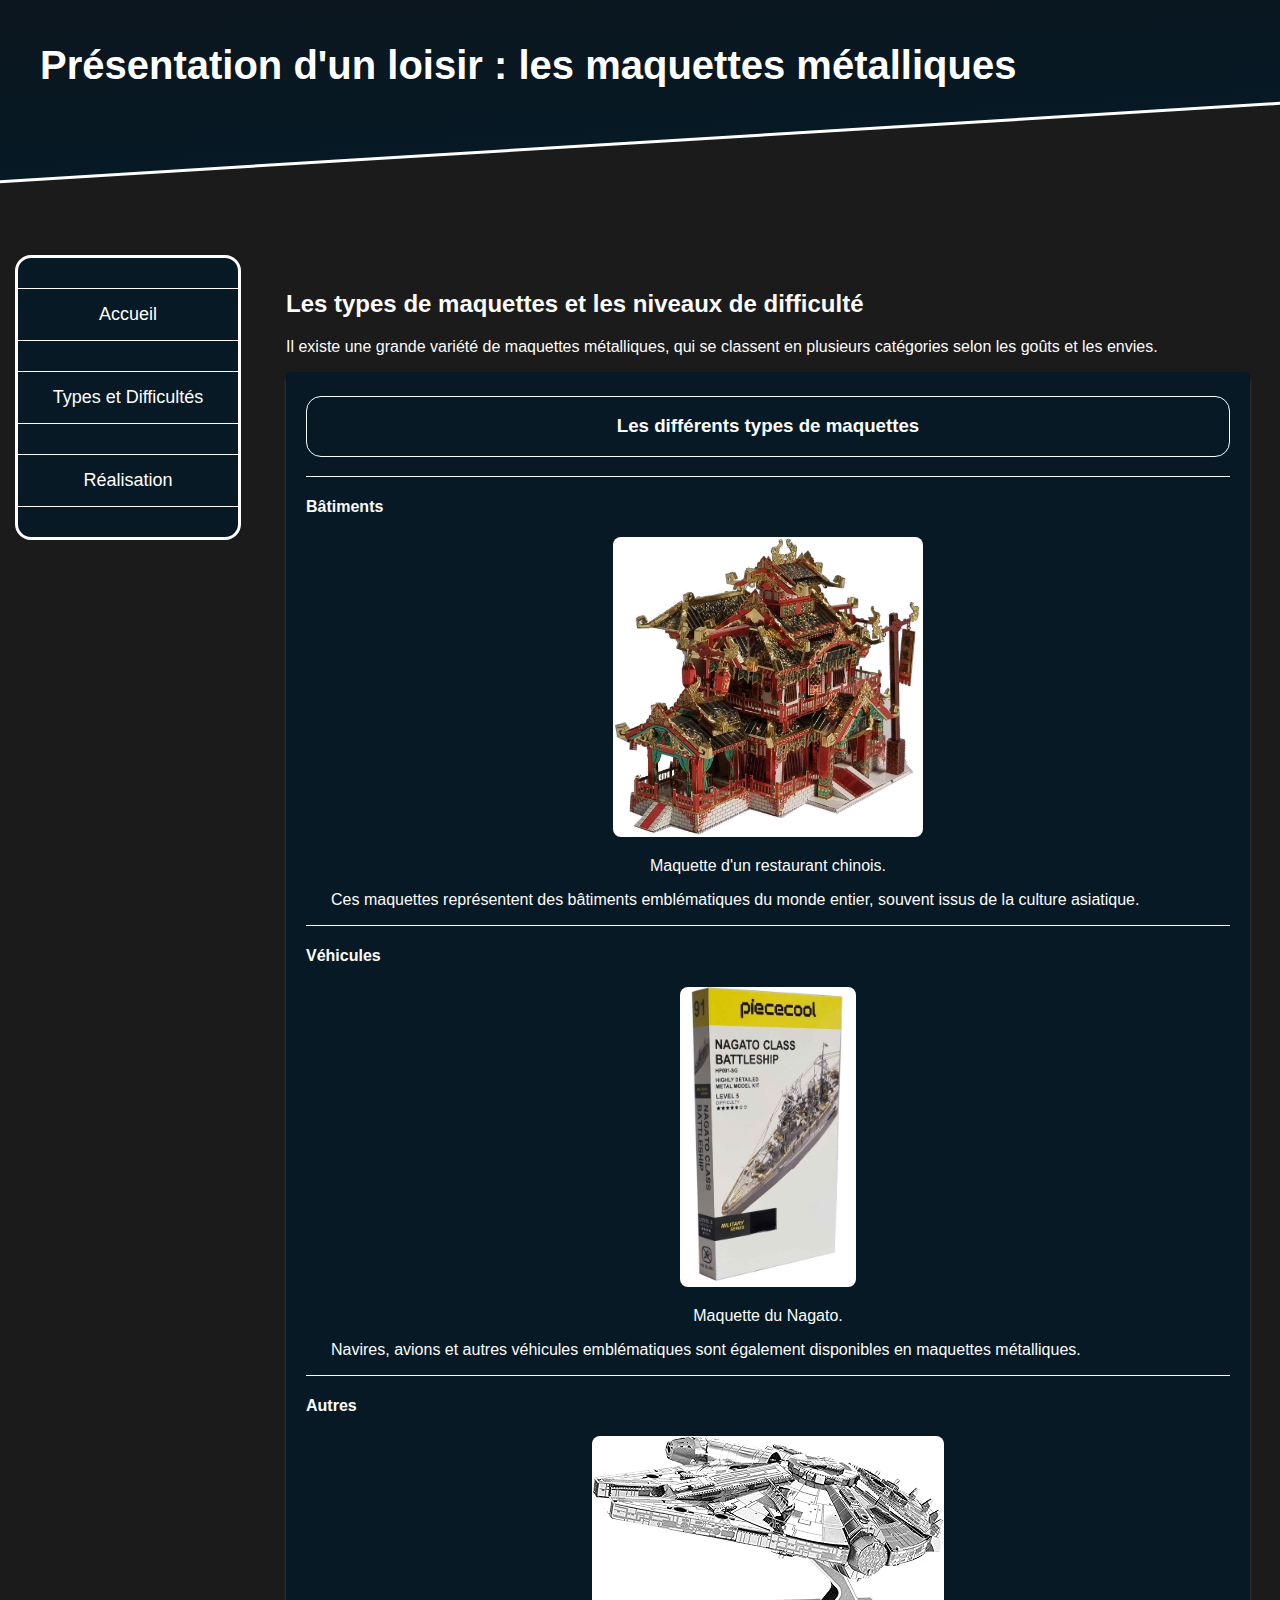
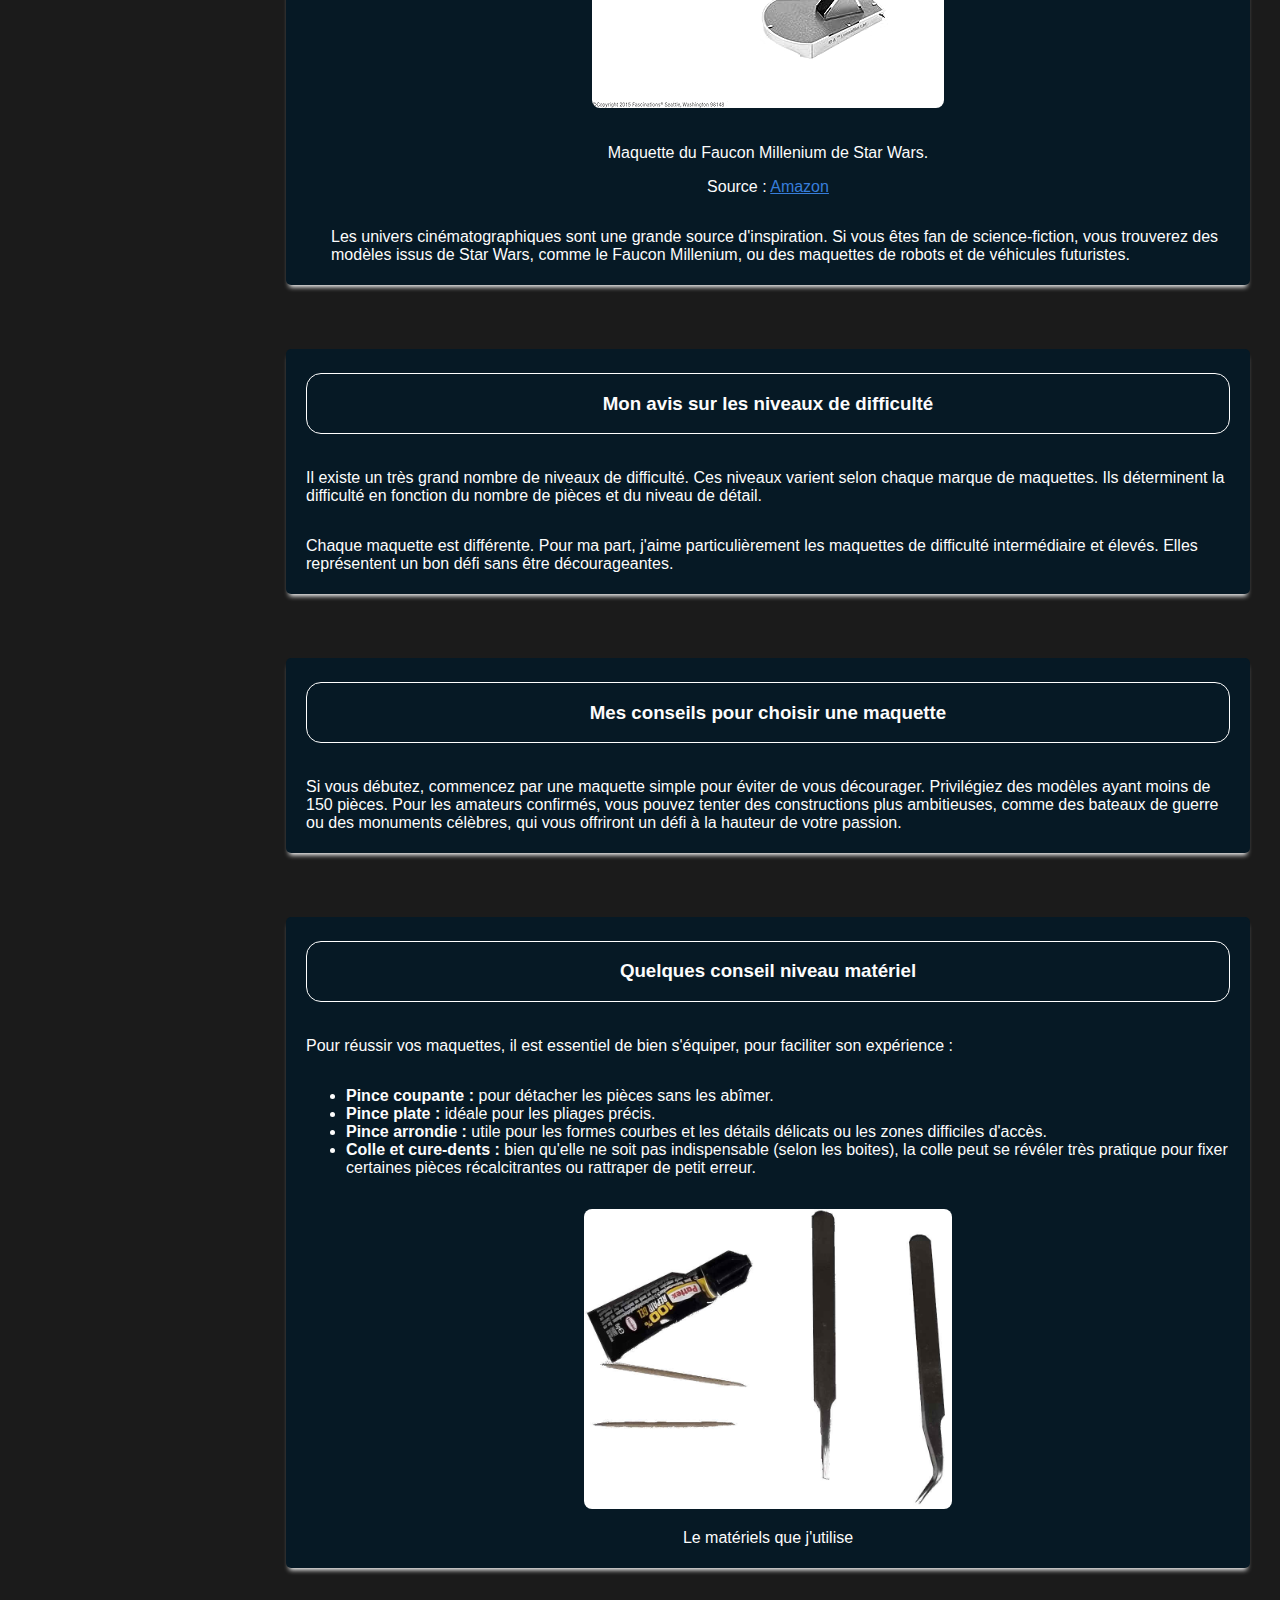
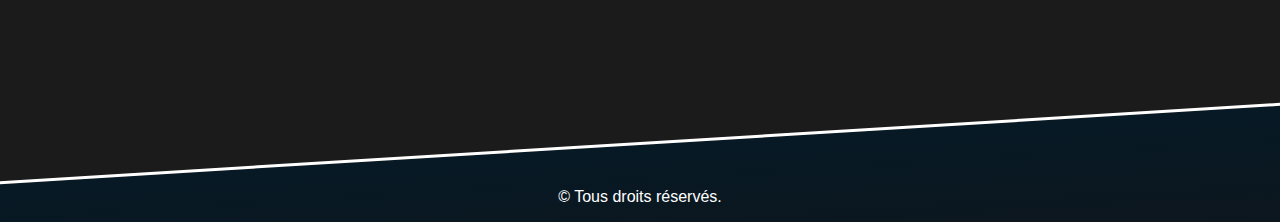
<file: types2.html>
<!doctype html>
<html lang="fr">
    <head>
        <meta charset="UTF-8">
        <title>Maquettes Métalliques - Types et Difficultés</title>
        <link rel="stylesheet" type="text/css" href="./css/style.css" media="screen" title="style">
        <link rel="stylesheet" type="text/css" href="./css/print.css" media="print">
    </head>
    <body>
        <header class="header">
            <h1>Présentation d'un loisir : les maquettes métalliques</h1>
        </header>

        <nav class="nav">
            <ul>
                <li><a href="./index2.html">Accueil</a></li>
                <li><a href="./types2.html">Types et Difficultés</a></li>
                <li><a href="./realisation2.html">Réalisation</a></li>
            </ul>
        </nav>

        <article class="main">
            <header>
                <h2>Les types de maquettes et les niveaux de difficulté</h2>
                <p>Il existe une grande variété de maquettes métalliques, qui se classent en plusieurs catégories selon les goûts et les envies.</p>
            </header>

            <article class="card">
                <h3 class="card-title">Les différents types de maquettes</h3>
                <section class="card-section">
                    <h4>Bâtiments</h4>
                    <figure>
                        <img width="400" src="./img/restaurant-chinois.jpg" alt="Maquette de bâtiment chinois">
                        <figcaption>Maquette d'un restaurant chinois.</figcaption>
                    </figure>
                    <p>Ces maquettes représentent des bâtiments emblématiques du monde entier, souvent issus de la culture asiatique.</p>
                </section>
                <section class="card-section">
                    <h4>Véhicules</h4>
                    <figure>
                        <img height="400" src="./img/nagato-boite.jpg" alt="Maquette de bateau de guerre">
                        <figcaption>Maquette du Nagato.</figcaption>
                    </figure>
                    <p>Navires, avions et autres véhicules emblématiques sont également disponibles en maquettes métalliques.</p>
                </section>
                <section class="card-section">
                    <h4>Autres</h4>
                    <figure>
                        <img width="400" src="./img/faucon.jpg" alt="Maquette du Faucon Millenium.">
                        <figcaption>
                            <p>Maquette du Faucon Millenium de Star Wars.</p>
                            <p>Source : <a href="https://amzn.eu/d/eUO0jQs">Amazon</a></p>
                        </figcaption>
                    </figure>
                    <p>Les univers cinématographiques sont une grande source d'inspiration. Si vous êtes fan de science-fiction, vous trouverez des modèles issus de Star Wars, comme le Faucon Millenium, ou des maquettes de robots et de véhicules futuristes.</p>
                </section>
            </article>

            <article class="card">
                <h3 class="card-title">Mon avis sur les niveaux de difficulté</h3>
                <p>Il existe un très grand nombre de niveaux de difficulté. Ces niveaux varient selon chaque marque de maquettes. Ils déterminent la difficulté en fonction du nombre de pièces et du niveau de détail.</p>
                <p>Chaque maquette est différente. Pour ma part, j'aime particulièrement les maquettes de difficulté intermédiaire et élevés. Elles représentent un bon défi sans être décourageantes.</p>
            </article>

            
            <article class="card">
                <h3 class="card-title">Mes conseils pour choisir une maquette</h3>
                <p>Si vous débutez, commencez par une maquette simple pour éviter de vous décourager. Privilégiez des modèles ayant moins de 150 pièces. Pour les amateurs confirmés, vous pouvez tenter des constructions plus ambitieuses, comme des bateaux de guerre ou des monuments célèbres, qui vous offriront un défi à la hauteur de votre passion.</p>
            </article>

            <article class="card">
                <h3 class="card-title">Quelques conseil niveau matériel</h3>
                <p>Pour réussir vos maquettes, il est essentiel de bien s'équiper, pour faciliter son expérience :</p>
                <ul>
                    <li><strong>Pince coupante :</strong> pour détacher les pièces sans les abîmer.</li>
                    <li><strong>Pince plate :</strong> idéale pour les pliages précis.</li>
                    <li><strong>Pince arrondie :</strong> utile pour les formes courbes et les détails délicats ou les zones difficiles d'accès.</li>
                    <li><strong>Colle et cure-dents :</strong> bien qu'elle ne soit pas indispensable (selon les boites), la colle peut se révéler très pratique pour fixer certaines pièces récalcitrantes ou rattraper de petit erreur.</li>
                </ul>
                <figure>
                    <img width="400" src="./img/materiel.jpg" alt="Pinces et outils.">
                    <figcaption>Le matériels que j'utilise</figcaption>
                </figure>
            </article>
        </article>

        <footer class="footer">
            <p>&copy; Tous droits réservés.</p>
        </footer>
    </body>
</html>
</file>
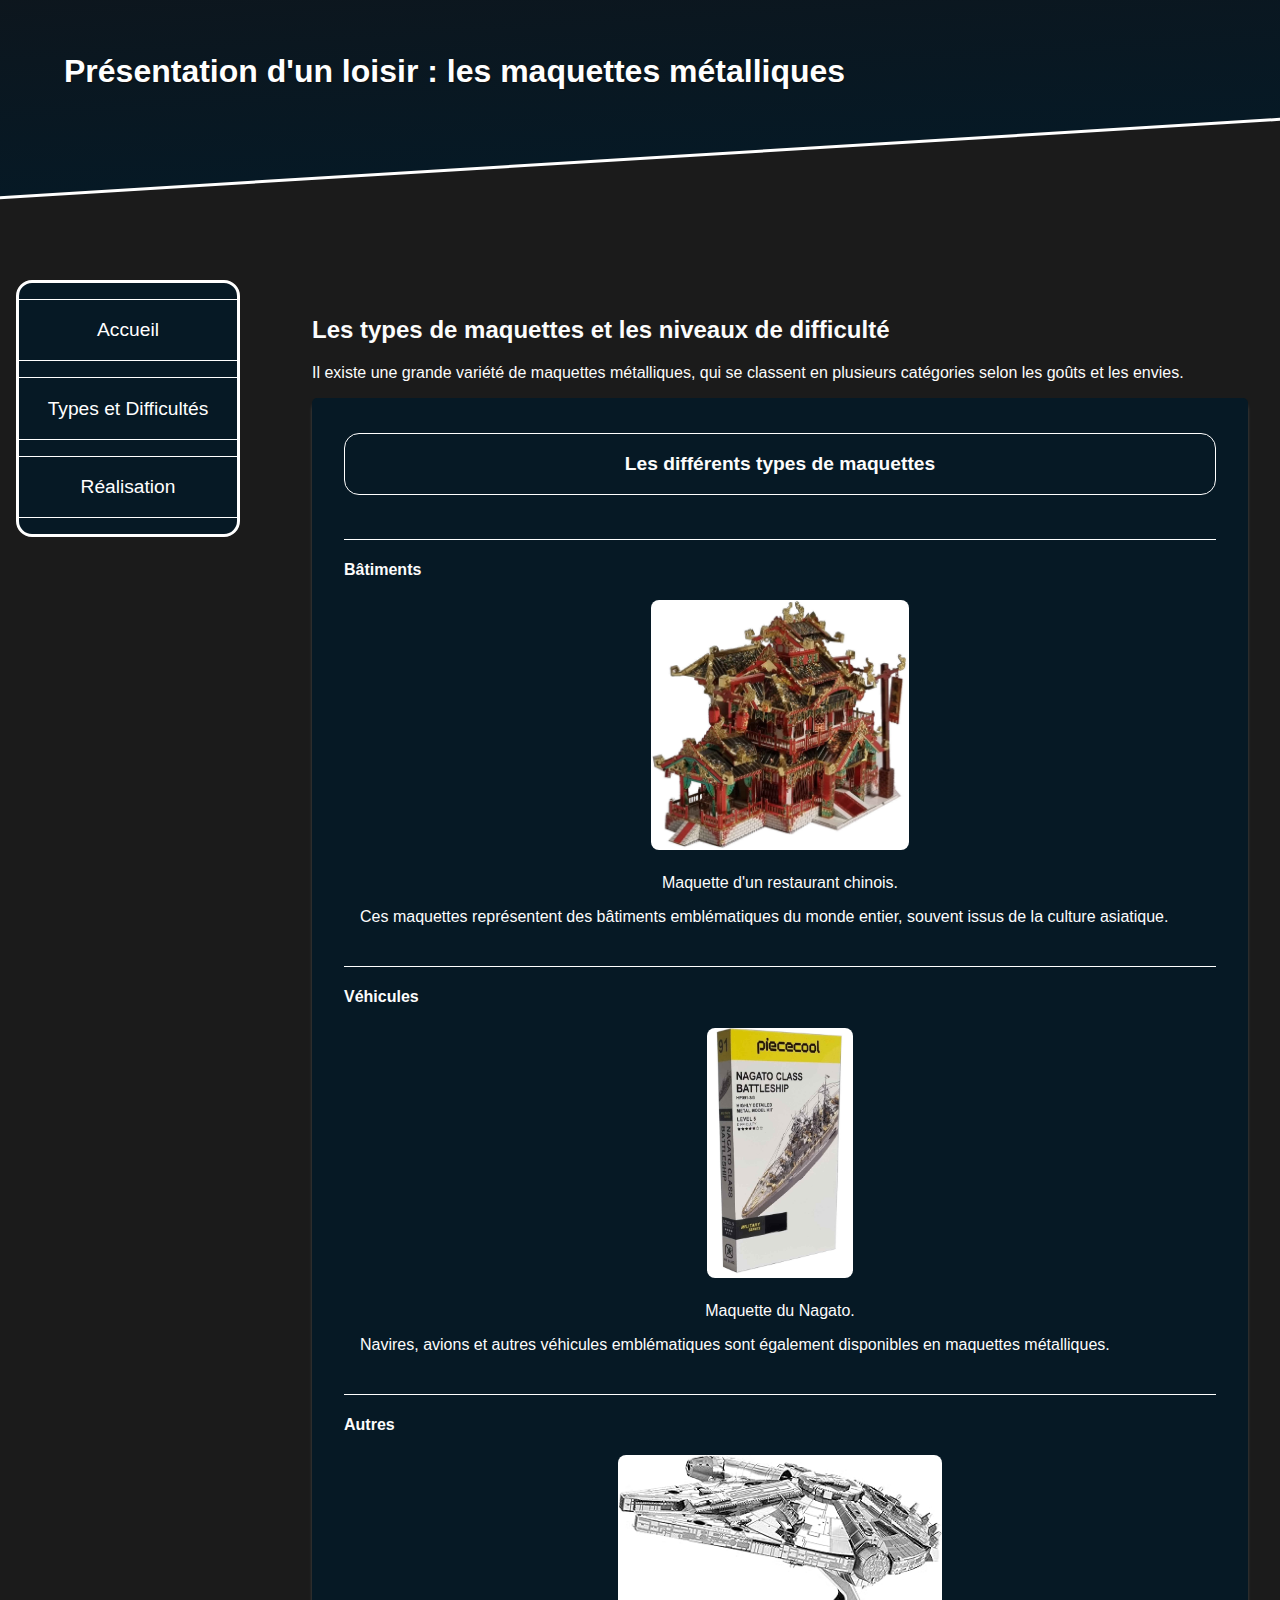
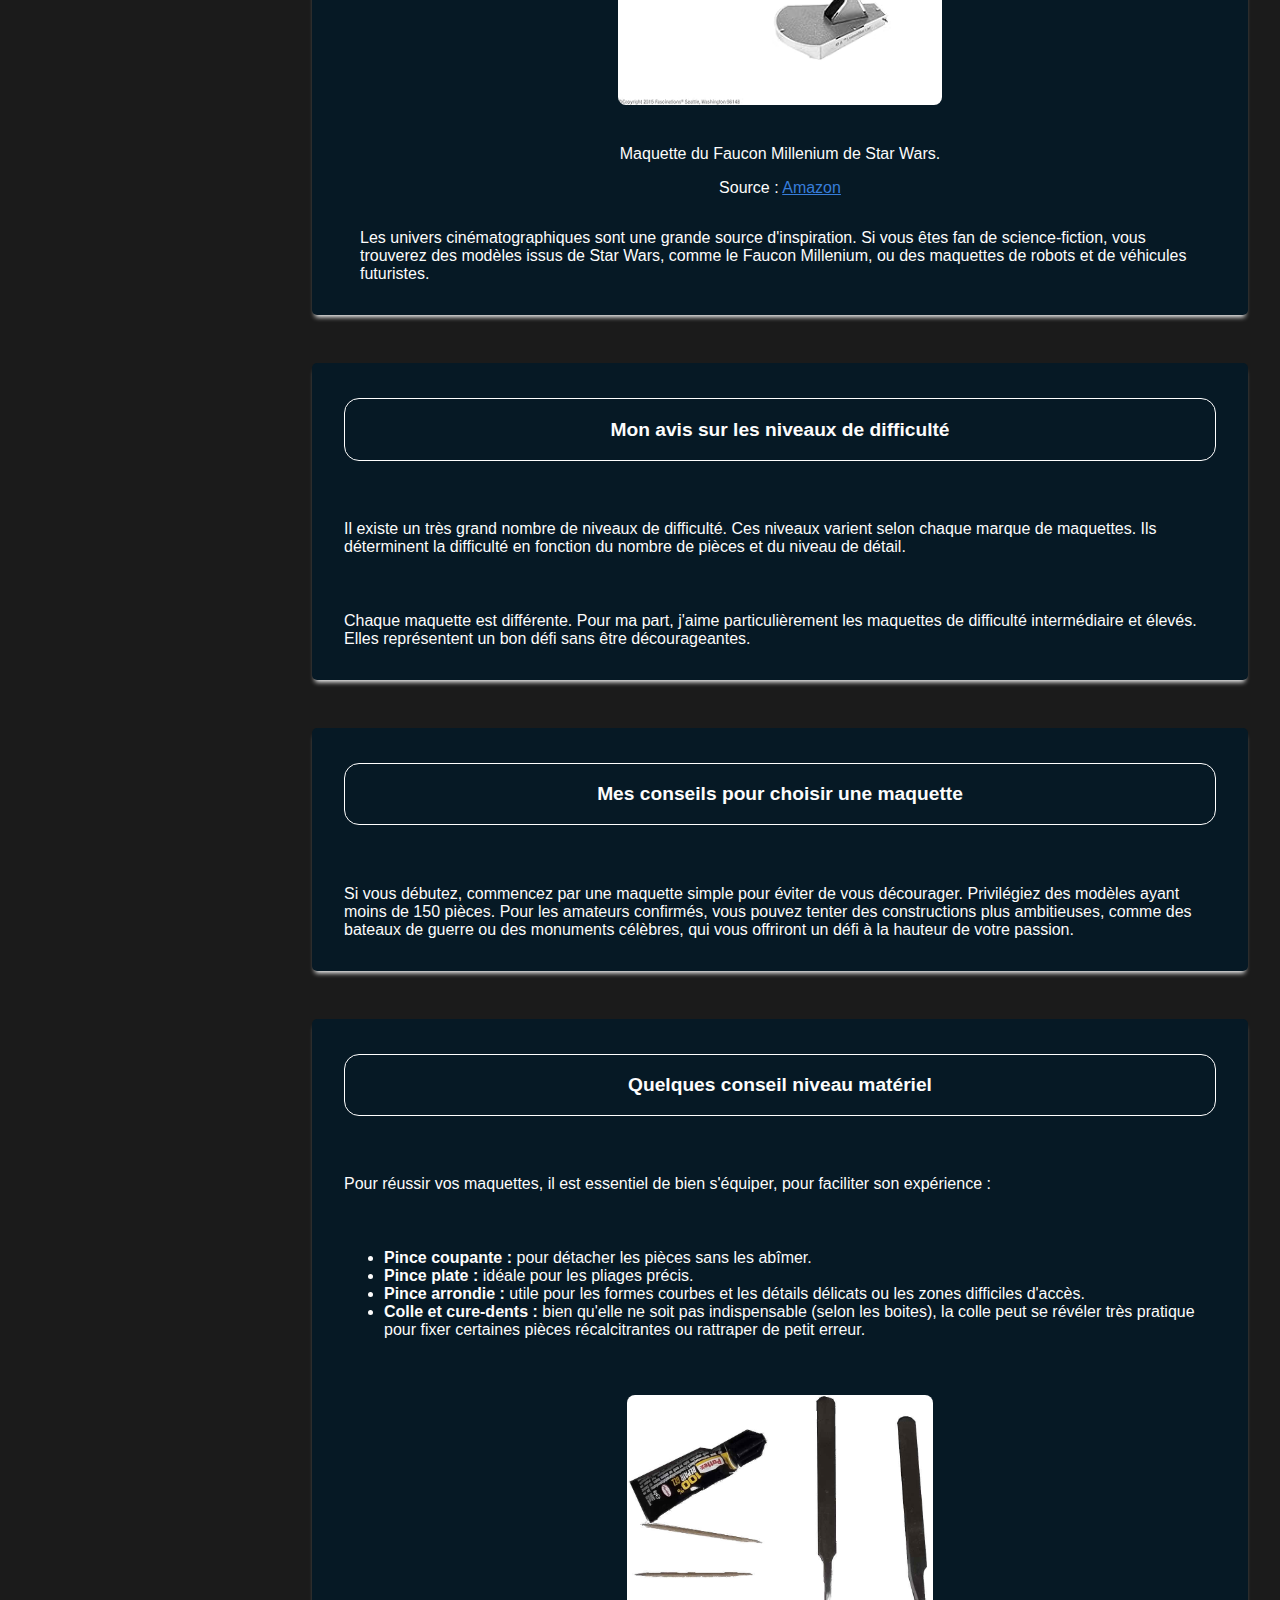
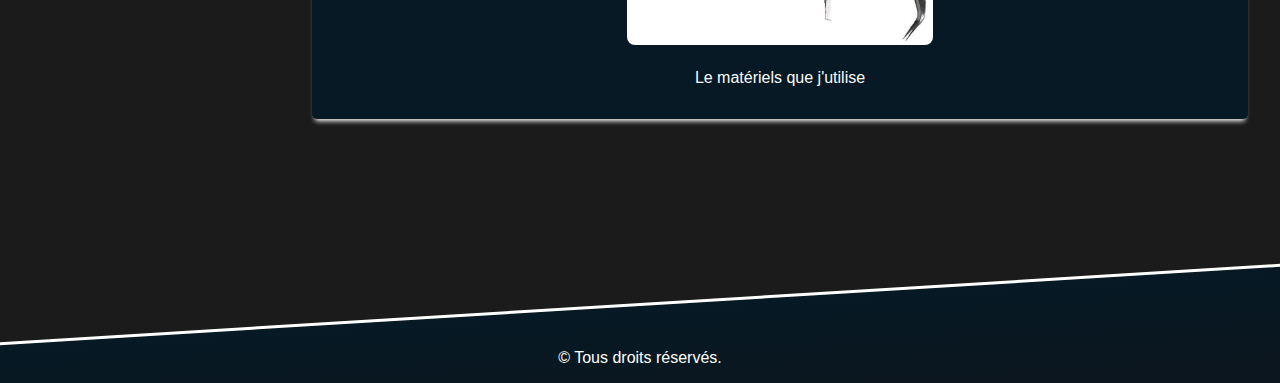
<file: types3.html>
<!doctype html>
<html lang="fr">
    <head>
        <meta charset="UTF-8">
        <title>Maquettes Métalliques - Types et Difficultés</title>
        <link rel="stylesheet" type="text/css" href="./css/style2.css" media="screen" title="style">
        <link rel="stylesheet" type="text/css" href="./css/print.css" media="print">
    </head>
    <body>
        <header class="header">
            <h1>Présentation d'un loisir : les maquettes métalliques</h1>
        </header>

        <nav class="nav">
            <ul>
                <li><a href="./index3.html">Accueil</a></li>
                <li><a href="./types3.html">Types et Difficultés</a></li>
                <li><a href="./realisation3.html">Réalisation</a></li>
            </ul>
        </nav>

        <article class="main">
            <header>
                <h2>Les types de maquettes et les niveaux de difficulté</h2>
                <p>Il existe une grande variété de maquettes métalliques, qui se classent en plusieurs catégories selon les goûts et les envies.</p>
            </header>

            <article class="card">
                <h3 class="card-title">Les différents types de maquettes</h3>
                <section class="card-section">
                    <h4>Bâtiments</h4>
                    <figure>
                        <img width="400" src="./img/restaurant-chinois.jpg" alt="Maquette de bâtiment chinois">
                        <figcaption>Maquette d'un restaurant chinois.</figcaption>
                    </figure>
                    <p>Ces maquettes représentent des bâtiments emblématiques du monde entier, souvent issus de la culture asiatique.</p>
                </section>
                <section class="card-section">
                    <h4>Véhicules</h4>
                    <figure>
                        <img height="400" src="./img/nagato-boite.jpg" alt="Maquette de bateau de guerre">
                        <figcaption>Maquette du Nagato.</figcaption>
                    </figure>
                    <p>Navires, avions et autres véhicules emblématiques sont également disponibles en maquettes métalliques.</p>
                </section>
                <section class="card-section">
                    <h4>Autres</h4>
                    <figure>
                        <img width="400" src="./img/faucon.jpg" alt="Maquette du Faucon Millenium.">
                        <figcaption>
                            <p>Maquette du Faucon Millenium de Star Wars.</p>
                            <p>Source : <a href="https://amzn.eu/d/eUO0jQs">Amazon</a></p>
                        </figcaption>
                    </figure>
                    <p>Les univers cinématographiques sont une grande source d'inspiration. Si vous êtes fan de science-fiction, vous trouverez des modèles issus de Star Wars, comme le Faucon Millenium, ou des maquettes de robots et de véhicules futuristes.</p>
                </section>
            </article>

            <article class="card">
                <h3 class="card-title">Mon avis sur les niveaux de difficulté</h3>
                <p>Il existe un très grand nombre de niveaux de difficulté. Ces niveaux varient selon chaque marque de maquettes. Ils déterminent la difficulté en fonction du nombre de pièces et du niveau de détail.</p>
                <p>Chaque maquette est différente. Pour ma part, j'aime particulièrement les maquettes de difficulté intermédiaire et élevés. Elles représentent un bon défi sans être décourageantes.</p>
            </article>

            
            <article class="card">
                <h3 class="card-title">Mes conseils pour choisir une maquette</h3>
                <p>Si vous débutez, commencez par une maquette simple pour éviter de vous décourager. Privilégiez des modèles ayant moins de 150 pièces. Pour les amateurs confirmés, vous pouvez tenter des constructions plus ambitieuses, comme des bateaux de guerre ou des monuments célèbres, qui vous offriront un défi à la hauteur de votre passion.</p>
            </article>

            <article class="card">
                <h3 class="card-title">Quelques conseil niveau matériel</h3>
                <p>Pour réussir vos maquettes, il est essentiel de bien s'équiper, pour faciliter son expérience :</p>
                <ul>
                    <li><strong>Pince coupante :</strong> pour détacher les pièces sans les abîmer.</li>
                    <li><strong>Pince plate :</strong> idéale pour les pliages précis.</li>
                    <li><strong>Pince arrondie :</strong> utile pour les formes courbes et les détails délicats ou les zones difficiles d'accès.</li>
                    <li><strong>Colle et cure-dents :</strong> bien qu'elle ne soit pas indispensable (selon les boites), la colle peut se révéler très pratique pour fixer certaines pièces récalcitrantes ou rattraper de petit erreur.</li>
                </ul>
                <figure>
                    <img width="400" src="./img/materiel.jpg" alt="Pinces et outils.">
                    <figcaption>Le matériels que j'utilise</figcaption>
                </figure>
            </article>
        </article>

        <footer class="footer">
            <p>&copy; Tous droits réservés.</p>
        </footer>
    </body>
</html>
</file>
<file: css/example.css>
/* 1. Variables CSS */
:root {
    --main-color: #3498db;
    --accent-color: #2ecc71;
    --bg-color: #f4f4f4;
    --text-color: #333;
    --padding: 1rem;
}

/* 2. Style global */
body {
    margin: 0;
    font-family: sans-serif;
    color: var(--text-color);
    background: var(--bg-color);
}

/* 3. CSS Grid avec grid-template-areas */
.container {
    display: grid;
    grid-template-areas:
        "header header"
        "sidebar main"
        "footer footer";
    grid-template-columns: 200px 1fr;
    grid-template-rows: auto 1fr auto;
    min-height: 100vh;
    gap: 10px;
    padding: var(--padding);
}

header {
    grid-area: header;
    background: var(--main-color);
    color: white;
    padding: var(--padding);
    text-align: center;
}

nav {
    grid-area: sidebar;
    background: white;
    padding: var(--padding);
    display: flex;
    flex-direction: column;
    gap: 1rem;
}

nav a {
    color: var(--main-color);
    text-decoration: none;
    font-weight: bold;
    transition: transform 0.2s ease-in-out;
}

/* 4. Transitions & Animations */
nav a:hover {
    transform: scale(1.05);
    color: var(--accent-color);
}

main {
    grid-area: main;
    background: white;
    padding: var(--padding);
}

footer {
    grid-area: footer;
    background: var(--main-color);
    color: white;
    text-align: center;
    padding: var(--padding);
}

/* 5. Flexbox pour les cartes */
.cards {
    display: flex;
    flex-wrap: wrap;
    gap: 1rem;
    margin-top: 1rem;
}

.card {
    flex: 1 1 calc(33.333% - 1rem);
    background: var(--accent-color);
    color: white;
    padding: var(--padding);
    border-radius: 8px;
    transition: background 0.3s;
}

.card:hover {
    background: #27ae60;
}

/* 6. Media Queries pour responsive */
@media (max-width: 768px) {
    .container {
        grid-template-areas:
            "header"
            "main"
            "sidebar"
            "footer";
        grid-template-columns: 1fr;
    }

    .card {
        flex: 1 1 100%;
    }
}
</file>
<file: css/style.css>
body {
    /* display */
    display: grid;
    grid-template-areas: 
        "header header"
        "nav main"
        "footer footer";
    grid-template-rows: 15em 1fr 10em;
    grid-template-columns: 20% 1fr;
    
    /* ajustement */
    min-height: 100vh;
    margin: 0;

    /* style */
    font-family: "Roboto", Arial, sans-serif;
    background-color: #1b1b1b;
    color: #fcfcfc;
}

/* START HEADER  */
.header {
    /* area */
    grid-area: header;
	position: relative;
	width: 100%;
	height: 15em;
}

/* zone */
.header::before {
	content: "";
	display: block;
	position: absolute;
	left: 0;
	bottom: 6em;
	width: 100%;
	height: 25em;
	z-index: -1;
	transform: skewY(-3.5deg);
	background: linear-gradient(#141316, #061925);
	border-bottom: .2em solid white;
}

.header h1 {
	font-size: 2.5em;
	font-weight: 700;
	text-shadow: .022em .022em .022em #111;
	color: white;
    padding-top: 0.4em;
    padding-left: 1em;
}
/* END HEADER */

/* START FOOTER */
.footer {
    /* area */
    grid-area: footer;
    position: relative;
	width: 100%;
	height: 10em;

    /* display */
    display: flex;
    align-items: end;
    justify-content: center;
    overflow: hidden;
}

/* zone */
.footer::before {
	content: "";
	display: block;
	position: absolute;
	left: 0;
	top: 5em;
	width: 100%;
	height: 15em;
	z-index: -1;
	transform: skewY(-3.5deg);
    background: linear-gradient(#061925, #141316);
	border-top: .2em solid white;
}

.footer p {
	font-size: 1em;
	color: white;
}
/* END FOOTER */

/* START NAV */
.nav {
    grid-area: nav;
}

.nav ul {
    background-color: #061925;
    border: .2em solid white;
    border-radius: 1em;
    margin: 15px;
    list-style: none;
    padding: 0;
}

.nav li {
    display: flex;
    margin: 30px 0;
}

.nav li a {
    /* dispay */
    padding: 15px;
    width: 100%;
    height: 100%;

    /* style */
    color: white;
    font-size: 18px;
    text-decoration: none;
    text-align: center;
    border-bottom: 1px solid white;
    border-top: 1px solid white;
}

.nav li:hover {
    transition: 1s all;
    background-color: rgba(42, 56, 65, 0.82);
    cursor: pointer;
}

.nav li:hover a {
    color: #2f89fc;
    text-decoration: none;
}
/* END NAV */

/* START MAIN */
.main {
    grid-area: main;
    padding: 30px;
}

.main article {
    margin-bottom: 4em;
}
/* END MAIN */


/* START CARD */
.card {
    background-color: #061925;
    border-radius: 5px;
    box-shadow: white 0 5px 5px -3px;
    padding: 5px 20px 5px 20px;
    display: flex;
    flex-direction: column;
}

.card .card-title {
    text-align: center;
    background-color: #061925;
    padding: 1em;
    border-radius: 15px;
    border: .01em solid white;
}

.card figure {
    display: flex;
    flex-wrap: wrap;
    gap: 20px;
    align-items: center;
    justify-content: center;
}

.card figure > img {
    border-radius: 8px;
    width: auto;
    max-height: 300px;
    max-width: 600px;
}

.card figure > figcaption {
    flex-basis: 100%;
    text-align: center;
}

.card-section {
    border-top: .01em solid white;
}

.card-section > p {
    padding-left: 25px;
}

.card figure > figcaption a {
    color: #377dda;
}

.card figure > figcaption a:hover {
    color: #2f89fc;
}
/* END CARD */
</file>
<file: css/print.css>
body {
    background-color: white;
    font-family :Serif;
    font-size :12pt;
    color: black;
}

.nav {
    display: none;
}

h1, .footer {
    text-align: center;
    font-weight: 900;
}

.main article {
    margin-bottom: 30px;
}

.card {
    padding: 5px 20px 5px 20px;
    display: flex;
    flex-direction: column;
    border: solid 1px black;
}

.card .card-title {
    text-align: center;
    padding: 1em;
    border-radius: 15px;
    border: .01em solid black;
}

.card figure {
    display: flex;
    flex-wrap: wrap;
    gap: 20px;
    align-items: center;
    justify-content: center;
}

.card figure > img {
    border-radius: 8px;
    width: auto;
    max-height: 200px;
    max-width: 400px;
}

.card figure > figcaption {
    flex-basis: 100%;
    text-align: center;
}

.card-section {
    border-top: .01em solid black;
}

.card-section > p {
    padding-left: 25px;
}
</file>
<file: css/style2.css>
:root {
    /* Couleurs */
    --color-bg: #1b1b1b;
    --color-header-bg: #141316;
    --color-footer-bg: #141316;
    --color-main-bg: #061925;
    --color-text: #fcfcfc;
    --color-accent: #2f89fc;
    --color-border: white;

    /* Police */
    --font-main: "Roboto", Arial, sans-serif;

    /* Espacements (mobiles par défaut) */
    --padding-small: 0.5em;
    --padding-medium: 1em;
    --padding-large: 1.5em;
    --gap: 1em;

    /* Tailles de texte (mobiles) */
    --text-small: 0.9em;
    --text-medium: 1.2em;
    --text-xl: 1.5em;
}

body {
    display: grid;
    grid-template-areas:
        "header"
        "nav"
        "main"
        "footer";
    grid-template-columns: 1fr;
    grid-template-rows: auto auto 1fr auto;

    margin: 0;
    min-height: 100vh;

    font-family: var(--font-main);
    background-color: var(--color-bg);
    color: var(--color-text);
    gap: var(--gap);
    font-size: var(--text-small);
}

/* ========== HEADER ========== */
.header {
    grid-area: header;
    position: relative;
    width: 100%;
    height: 12rem;
}

.header::before {
    content: "";
    position: absolute;
    left: 0;
    bottom: 5em;
    width: 100%;
    height: 20em;
    z-index: -1;
    transform: skewY(-3.5deg);
    background: linear-gradient(var(--color-header-bg), var(--color-main-bg));
    border-bottom: 0.2em solid var(--color-border);
}

.header h1 {
    font-size: var(--text-xl);
    font-weight: 700;
    text-shadow: 0.022em 0.022em 0.022em #111;
    color: white;
    padding: var(--padding-small) var(--padding-medium);
}

/* ========== NAVIGATION ========== */
.nav {
    grid-area: nav;
}

.nav ul {
    background-color: var(--color-main-bg);
    border: 0.2em solid var(--color-border);
    border-radius: 1em;
    margin: var(--padding-small);
    padding: 0;
    list-style: none;
}

.nav li {
    display: flex;
    margin: var(--padding-small) 0;
}

.nav li a {
    padding: var(--padding-small);
    width: 100%;
    color: white;
    font-size: var(--text-medium);
    text-align: center;
    text-decoration: none;
    border-top: 1px solid var(--color-border);
    border-bottom: 1px solid var(--color-border);
    transition: all 0.3s ease-in-out;
}

.nav li:hover {
    background-color: rgba(42, 56, 65, 0.82);
    cursor: pointer;
}

.nav li:hover a {
    color: var(--color-accent);
}

/* ========== MAIN ========== */
.main {
    grid-area: main;
    padding: var(--padding-medium);
}

.main article {
    margin-bottom: var(--padding-medium);
}

/* ========== FOOTER ========== */
.footer {
    grid-area: footer;
    position: relative;
    height: 8em;
    display: flex;
    align-items: end;
    justify-content: center;
    overflow: hidden;
}

.footer::before {
    content: "";
    position: absolute;
    left: 0;
    top: 4em;
    width: 100%;
    height: 10em;
    z-index: -1;
    transform: skewY(-3.5deg);
    background: linear-gradient(var(--color-main-bg), var(--color-footer-bg));
    border-top: 0.2em solid var(--color-border);
}

.footer p {
    font-size: var(--text-small);
    color: white;
}

/* ========== CARD ========== */
.card {
    background-color: var(--color-main-bg);
    border-radius: 5px;
    box-shadow: 0 5px 5px -3px var(--color-border);
    padding: var(--padding-small) var(--padding-medium);
    display: flex;
    flex-direction: column;
    gap: var(--gap);
}

.card .card-title {
    text-align: center;
    background-color: var(--color-main-bg);
    padding: var(--padding-small);
    border-radius: 15px;
    border: 1px solid var(--color-border);
    font-size: var(--text-medium);
}

.card figure {
    display: flex;
    flex-wrap: wrap;
    gap: var(--gap);
    align-items: center;
    justify-content: center;
}

.card figure>img {
    border-radius: 8px;
    width: auto;
    max-height: 250px;
    max-width: 100%;
    transition: transform 0.6s ease-in-out;
}

.card figure>img:hover {
    transition-delay: 1s;
    transform: scale(1.75);
    cursor: pointer;
}

.card figure>figcaption {
    flex-basis: 100%;
    text-align: center;
    font-size: var(--text-small);
}

.card-section {
    border-top: 1px solid var(--color-border);
}

.card-section>p {
    padding-left: var(--padding-small);
    font-size: var(--text-small);
}

.card figure>figcaption a {
    color: #377dda;
}

.card figure>figcaption a:hover {
    color: var(--color-accent);
}

/* ========== RESPONSIVE : TABLETTE & DESKTOP ========== */
@media (min-width: 1000px) {
    :root {
        --padding-small: 1em;
        --padding-medium: 2em;
        --padding-large: 3em;
        --gap: 1.5em;

        --text-small: 1em;
        --text-medium: 1.2em;
        --text-xl: 2em;
    }

    body {
        grid-template-areas:
            "header header"
            "nav main"
            "footer footer";
        grid-template-rows: 15em 1fr 10em;
        grid-template-columns: 20% 1fr;
    }

    .header {
        height: 16em;
    }

    .header::before {
        bottom: 6em;
        height: 25em;
    }

    .footer {
        height: 10em;
    }

    .footer::before {
        top: 5em;
        height: 15em;
    }

    .main article {
        margin-bottom: var(--padding-large);
    }
}
</file>
